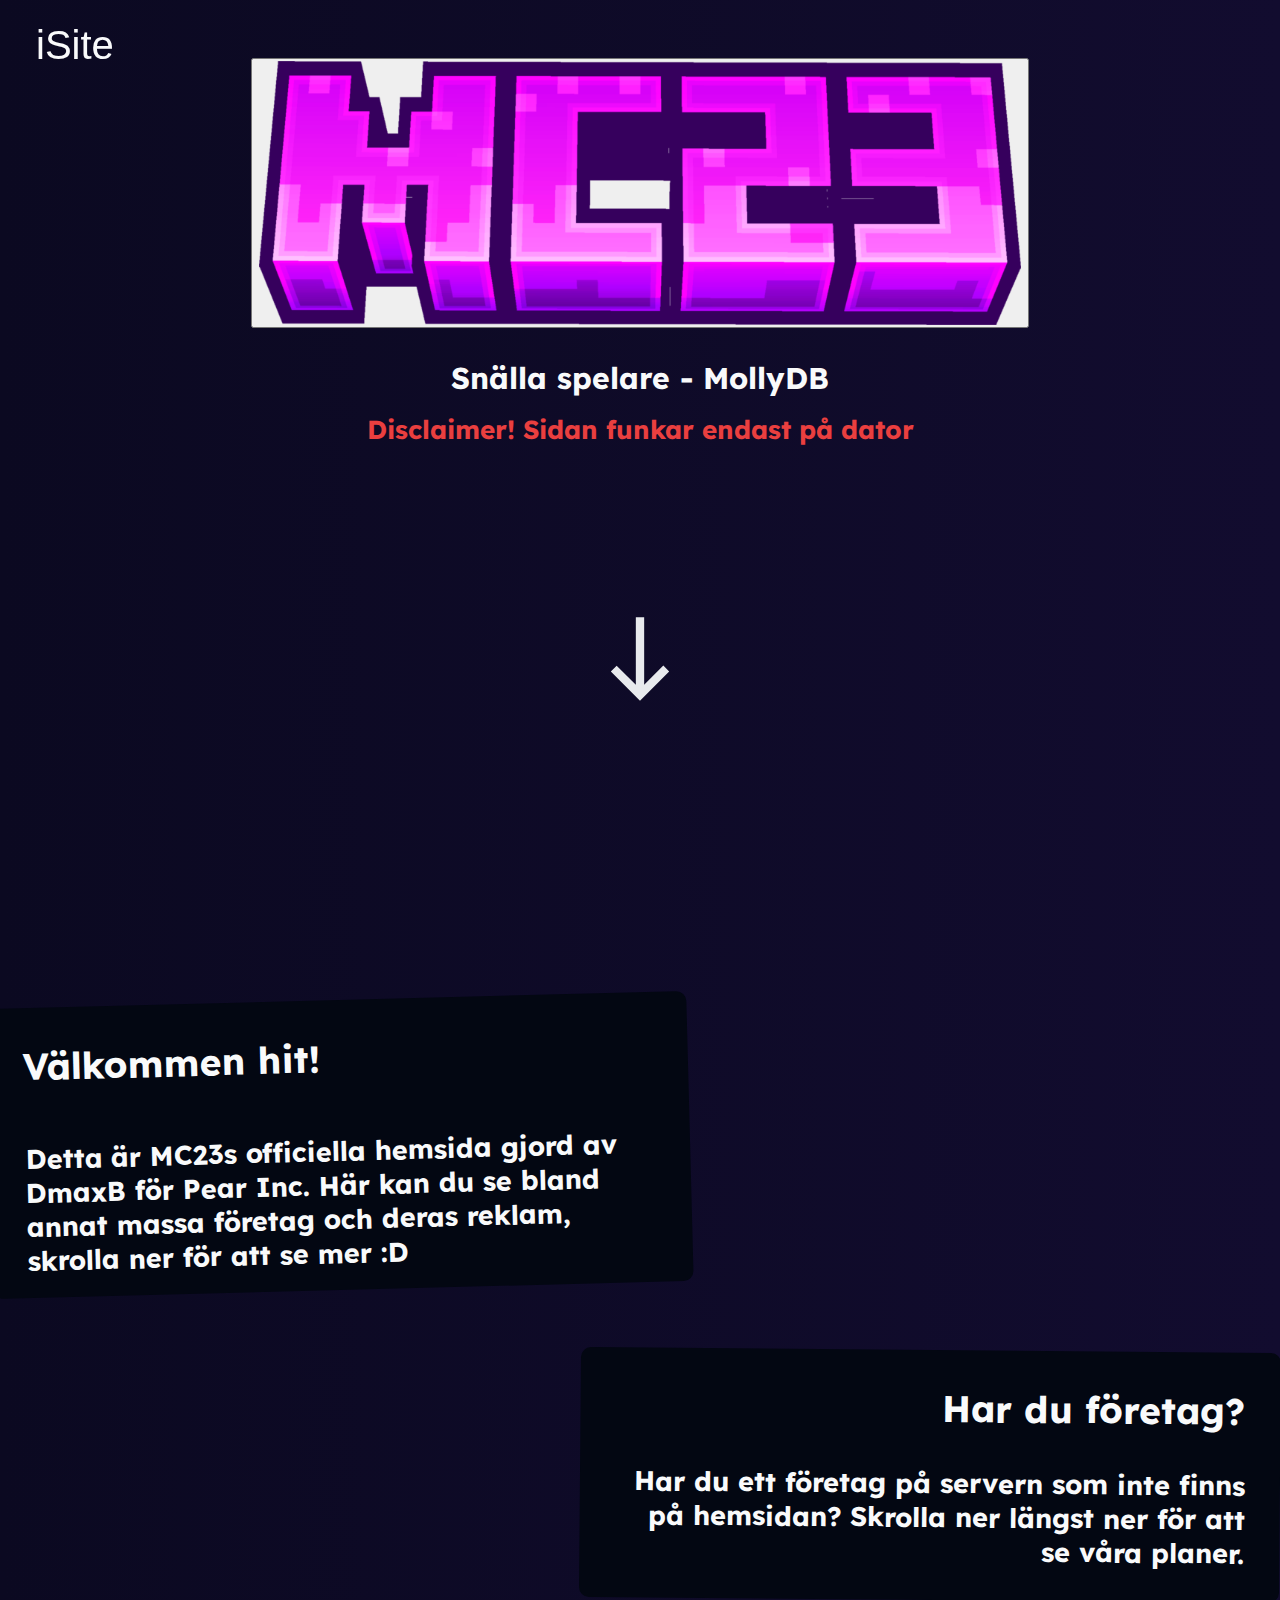
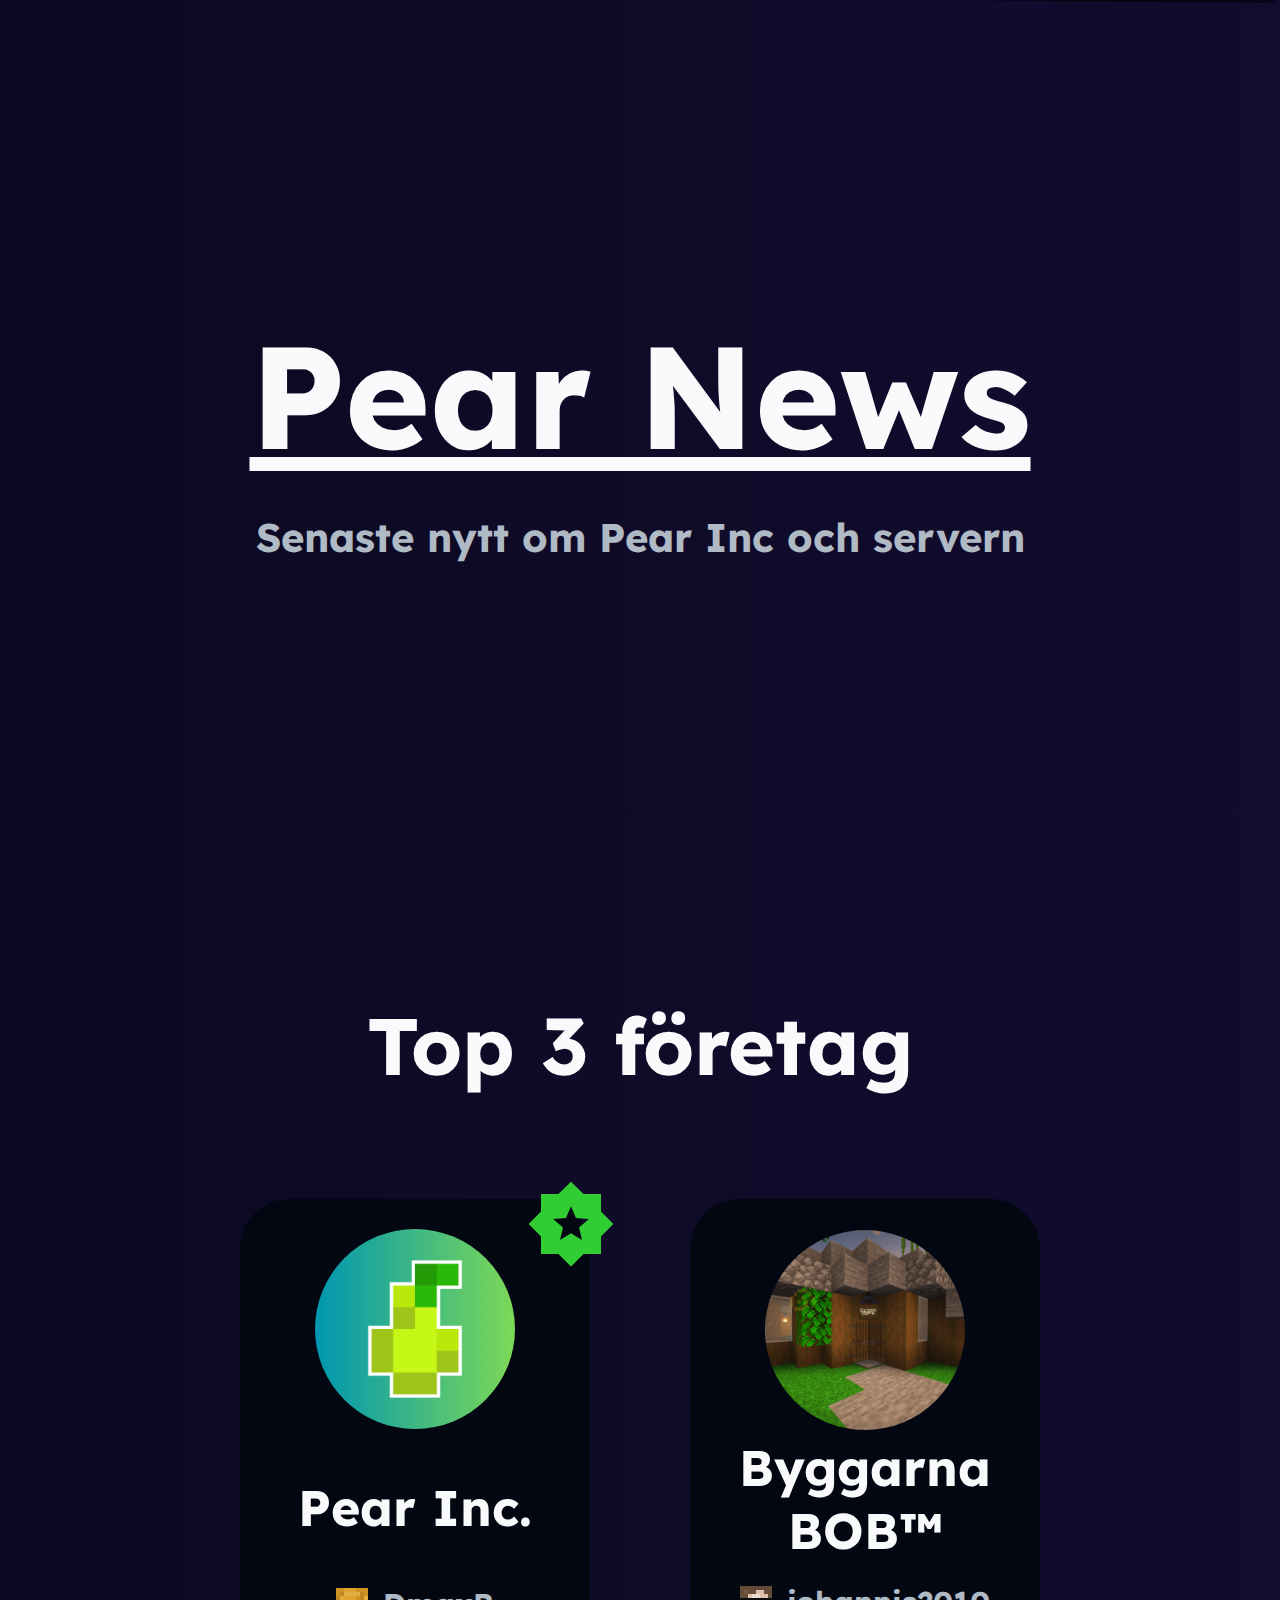
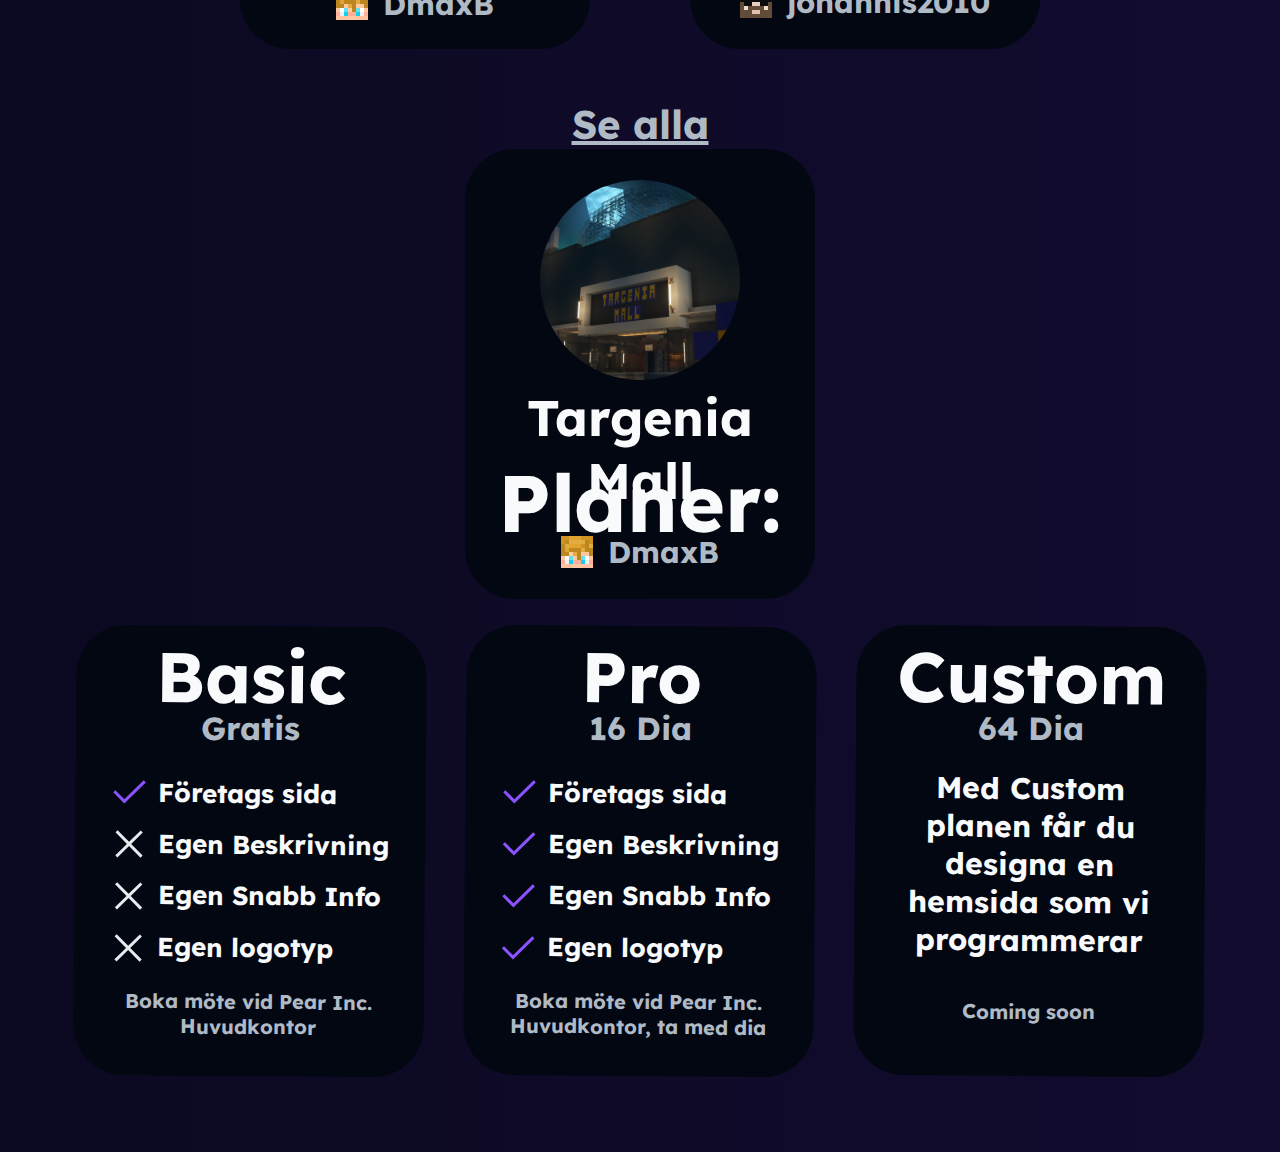
<file: index.html>
<!DOCTYPE html>
<html lang="en">
<head>
    <meta charset="UTF-8">
    <meta name="viewport" content="width=device-width, initial-scale=1.0">
    <link rel="stylesheet" href="style/style.css">
    <link rel="preconnect" href="https://fonts.googleapis.com">
    <link rel="preconnect" href="https://fonts.gstatic.com" crossorigin>
    <link href="https://fonts.googleapis.com/css2?family=Lexend:wght@700&display=swap" rel="stylesheet">
    <link rel="shortcut icon" href="favicon.png" type="image/x-icon">
    <title>MC23</title>
</head>
<body>
    <form action="index.html" method="get">
        <button class="iSite">iSite</button>
    </form>
    <center>
        <form action="players.html">
            <button id="logo">
                <img src="logo.png"> 
            </button>
        </form>
        <div class="text-container" id="shuffled-text"></div>
        <script src="quotes.js"></script>
        <h1 class="disclamer">Disclaimer! Sidan funkar endast på dator</h1>
    </center>
        <svg xmlns="http://www.w3.org/2000/svg" id="arrow" height="24px" viewBox="0 -960 960 960" width="24px" fill="#e8eaed"><path d="M480-80 200-360l56-56 184 183v-647h80v647l184-184 56 57L480-80Z"/></svg>
    <div id="container1">
        <h1 id="Title1" class="Text">Välkommen hit!</h1>
        <h1 id="Text1" class="Text">Detta är MC23s officiella hemsida gjord av DmaxB för Pear Inc.
        Här kan du se bland annat massa företag och deras reklam, skrolla ner för att se mer :D</h1>
    </div>
    <div id="container2">
        <h1 id="Title2" class="Text">Har du företag?</h1>
        <h1 id="Text2" class="Text">Har du ett företag på servern som inte finns på hemsidan? Skrolla ner längst ner för att se våra planer.</h1>
    </div>
    <div class="pear-news">
        <center>
            <a href="news.html" class="news-link">Pear News</a>
            <h1 class="news-bio">Senaste nytt om Pear Inc och servern</h1>
        </center>
    </div>
    <center>
        <h1 class="top3">Top 3 företag</h1>
    </center>
    <div id="co">
        <!-- Code for every co button -->
        <form action="Assets/Sites/pear-inc.html" method="get">
            <button class="co-template" id="co1">
                <div id="star-tag">
                    <svg xmlns="http://www.w3.org/2000/svg" style="fill: #32CD32" viewBox="0 -960 960 960" fill="#e8eaed"><path d="m363-310 117-71 117 71-31-133 104-90-137-11-53-126-53 126-137 11 104 90-31 133ZM480-28 346-160H160v-186L28-480l132-134v-186h186l134-132 134 132h186v186l132 134-132 134v186H614L480-28Z"/></svg>
                </div>
                <center>
                    <img src="Assets/Co Logos/Pear Inc.png" class="co-logo">
                    <h1 class="co-text">Pear Inc.</h1>
                </center>
                <div class="co-creator">
                    <img src="Assets/Creator Heads/DmaxB.png" class="creator-head" class="items">
                    <h1 class="creator-name" class="items">DmaxB</h1>
                </div>
            </button>
        </form>
        <!--  -->
        <form action="Assets/Sites/byggarna-bob.html" method="get">
            <button class="co-template" id="co1">
                <center>
                    <img src="Assets/Co Logos/Byggarna BOB™.png" class="co-logo-2lines">
                    <h1 class="co-text">Byggarna BOB™</h1>
                </center>
                <div class="co-creator-2lines">
                    <img src="Assets/Creator Heads/johannis2010.png" class="creator-head" class="items">
                    <h1 class="creator-name" class="items">johannis2010</h1>
                </div>
            </button>
        </form>
        <!--  -->
        <form action="Assets/Sites/targenia-mall.html" method="get">
            <button class="co-template" id="co1">
                <center>
                    <img src="Assets/Co Logos/Targenia Mall.png" class="co-logo-2lines" width="200px" height="200px">
                    <h1 class="co-text">Targenia Mall</h1>
                </center>
                <div class="co-creator-2lines">
                    <img src="Assets/Creator Heads/DmaxB.png" class="creator-head" class="items">
                    <h1 class="creator-name" class="items">DmaxB</h1>
                </div>
            </button>
        </form>
        <!--  -->
    </div>
    <!-- The "see all" button -->
        <center>
            <a href="sites.html" class="see-all">Se alla</a>
        </center>
    <!--  -->
    <div id="planer">
        <h1 id="planer-sign">Planer:</h1>
        <div id="plans">

            <div class="plan-template">
                <h1 class="plan-name">Basic</h1>
                <h1 class="plan-price">Gratis</h1>
                <div class="plan-feature">
                    <div class="plan-symbol">
                        <svg xmlns="http://www.w3.org/2000/svg" height="48px" viewBox="0 -960 960 960" width="48px" fill="#8c52ff" class="check"><path d="M378-246 154-470l43-43 181 181 384-384 43 43-427 427Z"/></svg>
                        <svg xmlns="http://www.w3.org/2000/svg" height="48px" viewBox="0 -960 960 960" width="48px" fill="#e8eaed" class="close"><path d="m249-207-42-42 231-231-231-231 42-42 231 231 231-231 42 42-231 231 231 231-42 42-231-231-231 231Z"/></svg>
                        <svg xmlns="http://www.w3.org/2000/svg" height="48px" viewBox="0 -960 960 960" width="48px" fill="#e8eaed" class="close"><path d="m249-207-42-42 231-231-231-231 42-42 231 231 231-231 42 42-231 231 231 231-42 42-231-231-231 231Z"/></svg>
                        <svg xmlns="http://www.w3.org/2000/svg" height="48px" viewBox="0 -960 960 960" width="48px" fill="#e8eaed" class="close"><path d="m249-207-42-42 231-231-231-231 42-42 231 231 231-231 42 42-231 231 231 231-42 42-231-231-231 231Z"/></svg>
                    </div>
                    <div class="how-to">Boka möte vid Pear Inc. Huvudkontor</div>
                    <div class="plan-feature-names">
                        <h1 class="feature">Företags sida</h1>
                        <h1 class="feature">Egen Beskrivning</h1>
                        <h1 class="feature">Egen Snabb Info</h1>
                        <h1 class="feature">Egen logotyp</h1>
                    </div>
                </div>
            </div>

            <div class="plan-template">
                <h1 class="plan-name">Pro</h1>
                <h1 class="plan-price">16 Dia</h1>
                <div class="plan-feature">
                    <div class="plan-symbol">
                        <svg xmlns="http://www.w3.org/2000/svg" height="48px" viewBox="0 -960 960 960" width="48px" fill="#8c52ff" class="check"><path d="M378-246 154-470l43-43 181 181 384-384 43 43-427 427Z"/></svg>
                        <svg xmlns="http://www.w3.org/2000/svg" height="48px" viewBox="0 -960 960 960" width="48px" fill="#8c52ff" class="check"><path d="M378-246 154-470l43-43 181 181 384-384 43 43-427 427Z"/></svg>
                        <svg xmlns="http://www.w3.org/2000/svg" height="48px" viewBox="0 -960 960 960" width="48px" fill="#8c52ff" class="check"><path d="M378-246 154-470l43-43 181 181 384-384 43 43-427 427Z"/></svg>
                        <svg xmlns="http://www.w3.org/2000/svg" height="48px" viewBox="0 -960 960 960" width="48px" fill="#8c52ff" class="check"><path d="M378-246 154-470l43-43 181 181 384-384 43 43-427 427Z"/></svg>
                    </div>
                    <div class="how-to">Boka möte vid Pear Inc. Huvudkontor, ta med dia</div>
                    <div class="plan-feature-names">
                        <h1 class="feature">Företags sida</h1>
                        <h1 class="feature">Egen Beskrivning</h1>
                        <h1 class="feature">Egen Snabb Info</h1>
                        <h1 class="feature">Egen logotyp</h1>
                    </div>
                </div>
            </div>

            <div class="plan-template">
                <h1 class="plan-name">Custom</h1>
                <h1 class="plan-price">64 Dia</h1>
                <div class="plan-feature">
                    <h1 class="custom-feature">Med Custom planen får du designa en hemsida som vi programmerar</h1>
                </div>
                <div id="how-to">Coming soon</div>
            </div>
            <div id="leaderboard-div">
                
            </div>
        </div>
    </div>
</body>
</html>
</file>
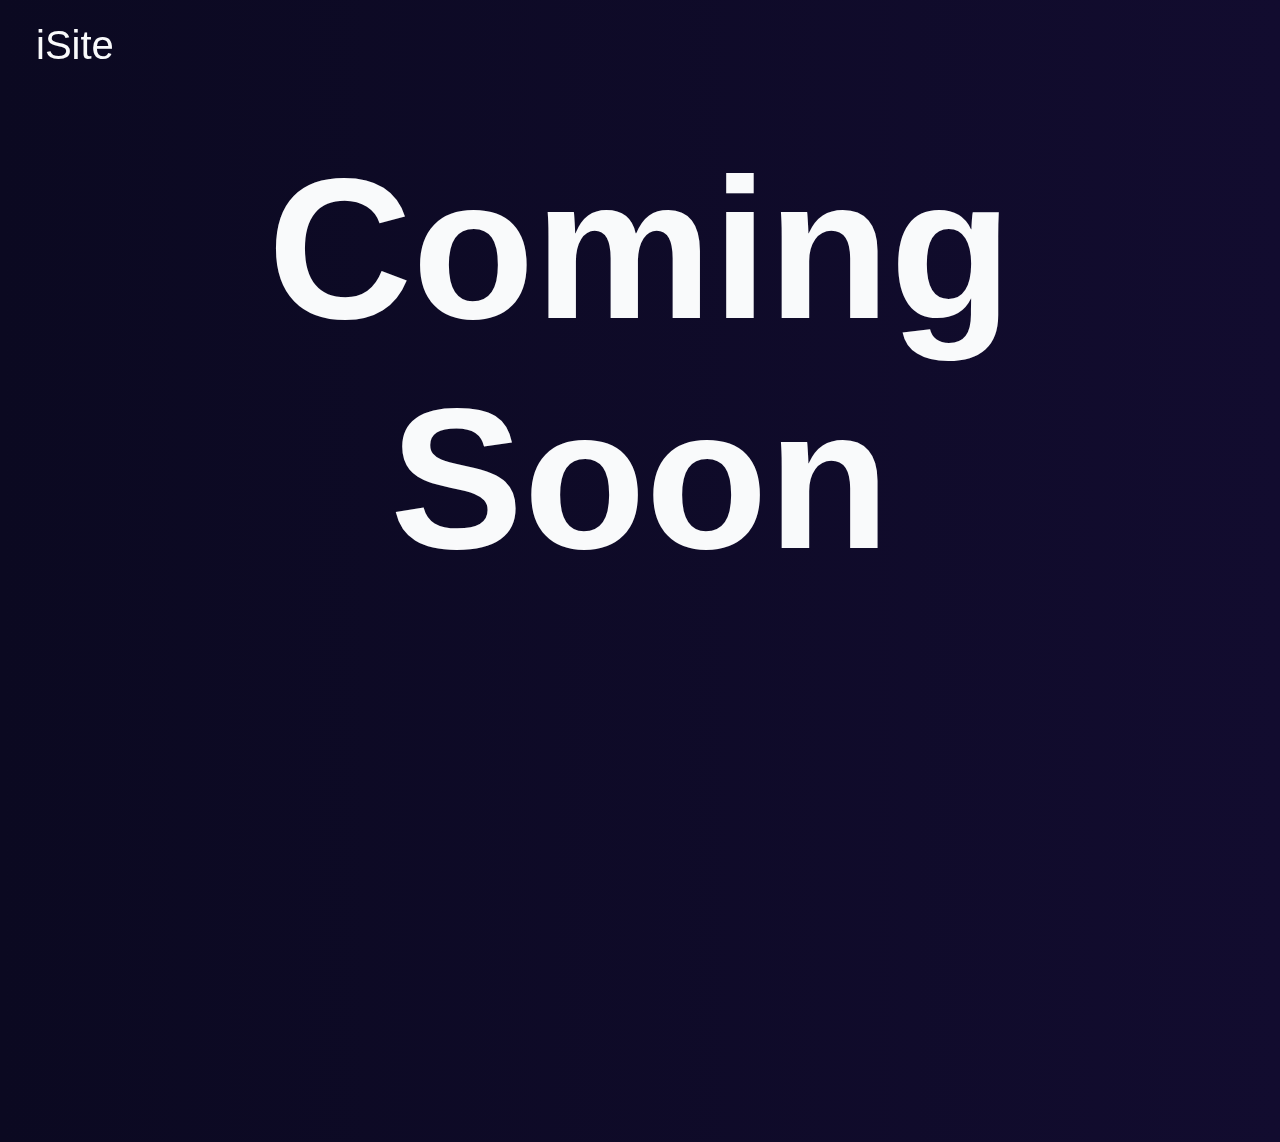
<file: news.html>
<!DOCTYPE html>
<html lang="en">
<head>
    <meta charset="UTF-8">
    <meta name="viewport" content="width=device-width, initial-scale=1.0">
    <title>MC23 - News</title>
    <link rel="stylesheet" href="style/news.css">
    <link rel="shortcut icon" href="favicon.png" type="image/x-icon">
</head>
<body>
    <form action="index.html" method="get">
        <button class="iSite">iSite</button>
    </form>

        <center>
            <h1 class="coming-soon">Coming Soon</h1>
        </center>

        <!-- <div class="flex-div">
            iSite lanserar!
            <div class="container">
                <h1>iSite Lanseras!</h1>
            </div>
        </div> -->

</body>
</html>
</file>
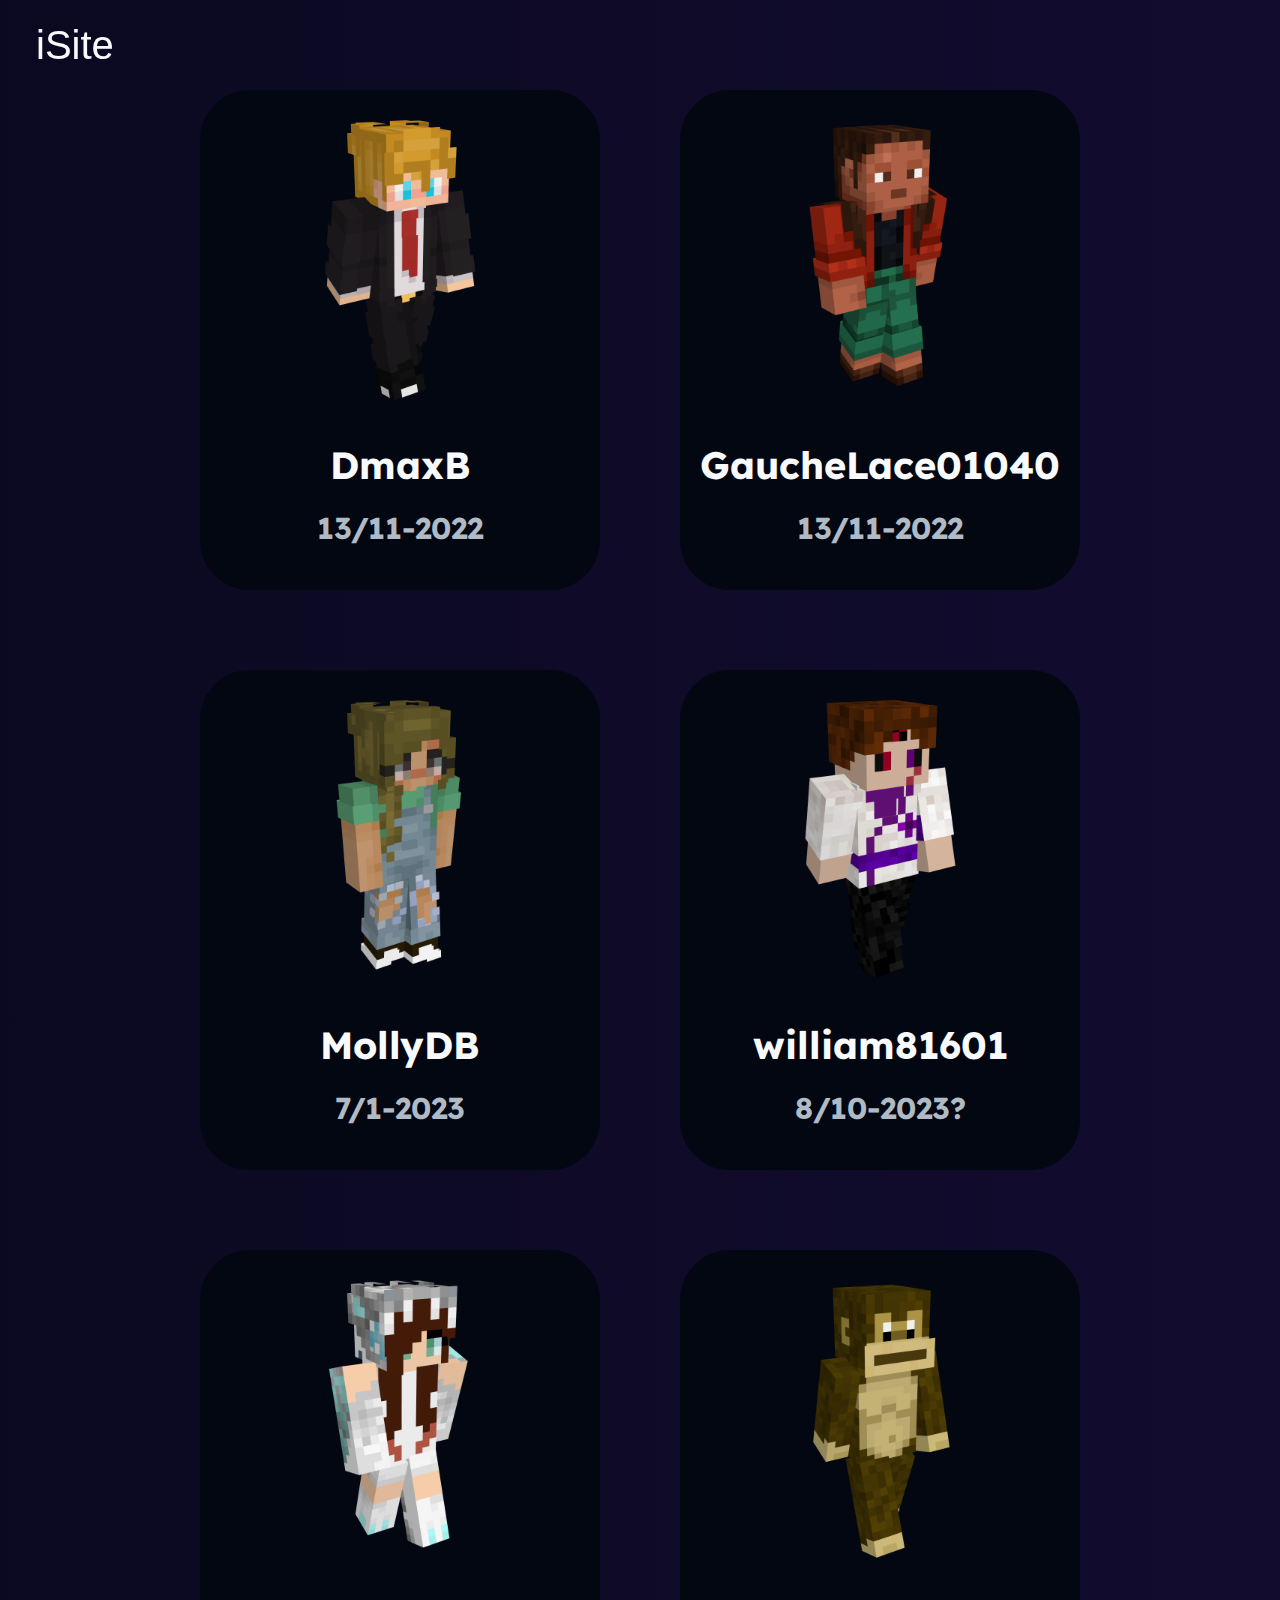
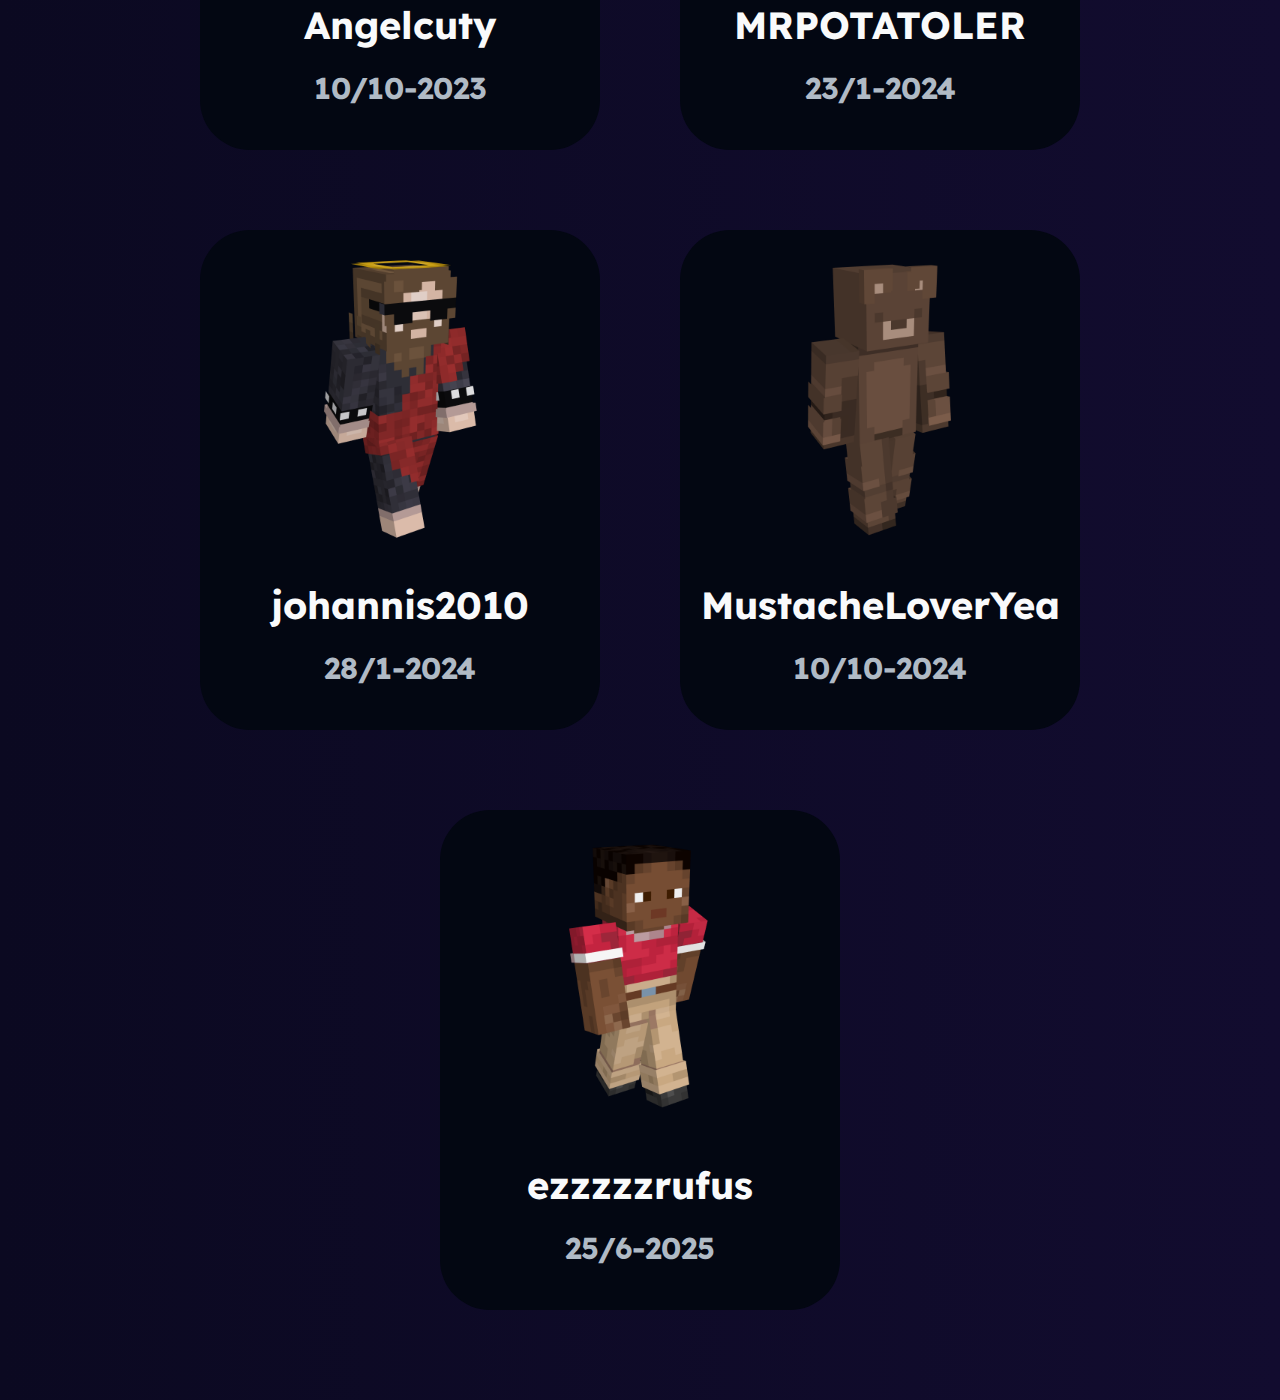
<file: players.html>
<!DOCTYPE html>
<html lang="en">
<head>
    <meta charset="UTF-8">
    <meta name="viewport" content="width=device-width, initial-scale=1.0">
    <link rel="preconnect" href="https://fonts.googleapis.com">
    <link rel="preconnect" href="https://fonts.gstatic.com" crossorigin>
    <link href="https://fonts.googleapis.com/css2?family=Lexend:wght@700&display=swap" rel="stylesheet">
    <link rel="stylesheet" href="style/players.css">
    <link rel="shortcut icon" href="favicon.png" type="image/x-icon">
    <title>MC23 - Players</title>
</head>
<body>
    <form action="index.html" method="get">
        <button class="iSite">iSite</button>
    </form>

    <div id="players">
        <!-- DmaxB -->
            <button class="player">
                <center>
                    <img src="Assets/Player skins/DmaxB.png" class="skin">
                    <h1 class="name">DmaxB</h1>
                </center>
                <h1 class="join-date">13/11-2022</h1>
            </button>
        <!-- GaucheLace01040 -->
            <button class="player">
                <center>
                    <img src="Assets/Player skins/GaucheLace01040.png" class="skin">
                    <h1 class="name">GaucheLace01040</h1>
                </center>
                <h1 class="join-date">13/11-2022</h1>
            </button>
        <!-- MollyDB -->
            <button class="player">
                <center>
                    <img src="Assets/Player skins/MollyDB.png" class="skin">
                    <h1 class="name">MollyDB</h1>
                </center>
                <h1 class="join-date">7/1-2023</h1>
            </button>
         <!-- william81601 -->
            <button class="player">
                <center>
                    <img src="Assets/Player skins/william81601.png" class="skin">
                    <h1 class="name">william81601</h1>
                </center>
                <h1 class="join-date">8/10-2023?</h1>
            </button>
         <!-- Angelcuty -->
            <button class="player">
                <center>
                    <img src="Assets/Player skins/Angelcuty.png" class="skin">
                    <h1 class="name">Angelcuty</h1>
                </center>
                <h1 class="join-date">10/10-2023</h1>
            </button>
         <!-- MRPOTATOLER -->
            <button class="player">
                <center>
                    <img src="Assets/Player skins/MRPOTATOLER.png" class="skin">
                    <h1 class="name">MRPOTATOLER</h1>
                </center>
                <h1 class="join-date">23/1-2024</h1>
            </button>
         <!-- johannis2010 -->
            <button class="player">
                <center>
                    <img src="Assets/Player skins/johannis2010.png" class="skin">
                    <h1 class="name">johannis2010</h1>
                </center>
                <h1 class="join-date">28/1-2024</h1>
            </button>
        <!-- MustacheLoverYea -->
            <button class="player">
                <center>
                    <img src="Assets/Player skins/MustacheLoverYea.png" class="skin">
                    <h1 class="name">MustacheLoverYea</h1>
                </center>
                <h1 class="join-date">10/10-2024</h1>
            </button>
         <!-- ezzzzzrufus -->
            <button class="player">
                <center>
                    <img src="Assets/Player skins/ezzzzzrufus.png" class="skin">
                    <h1 class="name">ezzzzzrufus</h1>
                </center>
                <h1 class="join-date">25/6-2025</h1>
            </button>
        <!-- END -->
    </div>
</body>
</html>
</file>
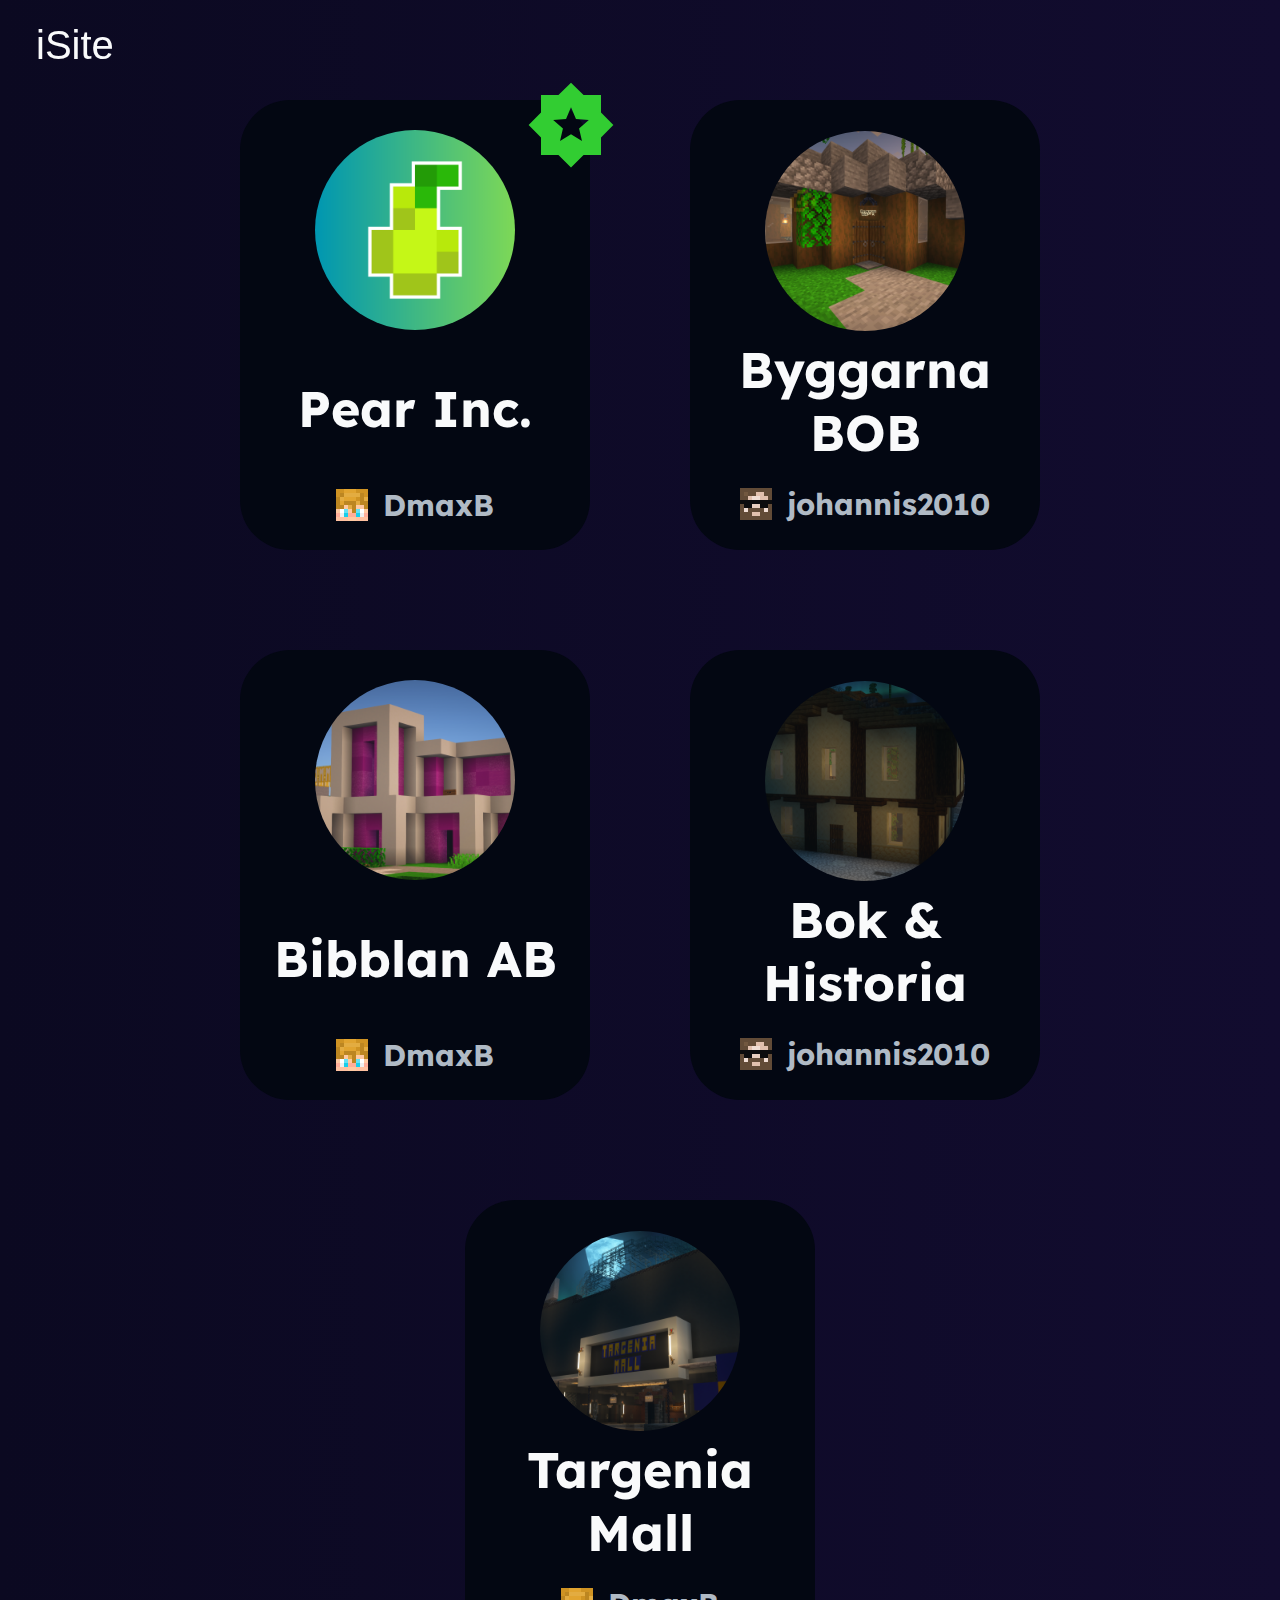
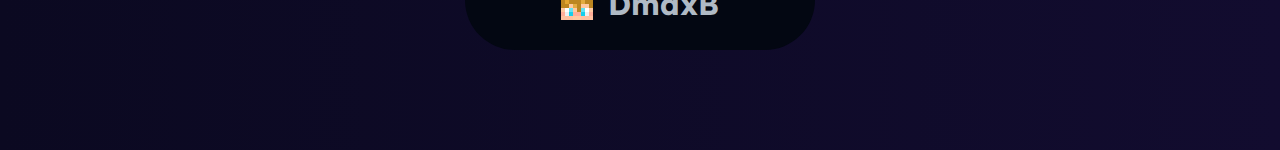
<file: sites.html>
<!DOCTYPE html>
<html lang="en">
<head>
    <meta charset="UTF-8">
    <meta name="viewport" content="width=device-width, initial-scale=1.0">
        <link rel="preconnect" href="https://fonts.googleapis.com">
    <link rel="preconnect" href="https://fonts.gstatic.com" crossorigin>
    <link href="https://fonts.googleapis.com/css2?family=Lexend:wght@700&display=swap" rel="stylesheet">
    <title>MC23 - Sites</title>
    <link rel="stylesheet" href="style/style.css">
    <link rel="shortcut icon" href="favicon.png" type="image/x-icon">
</head>
<body>
    <form action="index.html" method="get">
        <button class="iSite">iSite</button>
    </form>
    <div id="co-sites">
        <!-- Pear Inc -->
        <form action="Assets/Sites/pear-inc.html" method="get">
            <button class="co-template" id="co1">
                <div id="star-tag">
                    <svg xmlns="http://www.w3.org/2000/svg" style="fill: #32CD32" viewBox="0 -960 960 960" fill="#e8eaed"><path d="m363-310 117-71 117 71-31-133 104-90-137-11-53-126-53 126-137 11 104 90-31 133ZM480-28 346-160H160v-186L28-480l132-134v-186h186l134-132 134 132h186v186l132 134-132 134v186H614L480-28Z"/></svg>
                </div>
                <center>
                    <img src="Assets/Co Logos/Pear Inc.png" class="co-logo">
                    <h1 class="co-text">Pear Inc.</h1>
                </center>
                <div class="co-creator">
                    <img src="Assets/Creator Heads/DmaxB.png" class="creator-head" class="items">
                    <h1 class="creator-name" class="items">DmaxB</h1>
                </div>
            </button>
        </form>
        <!-- BOB -->
        <form action="Assets/Sites/byggarna-bob.html" method="get">
            <button class="co-template" id="co1">
                <center>
                    <img src="Assets/Co Logos/Byggarna BOB™.png" class="co-logo-2lines">
                    <h1 class="co-text">Byggarna BOB</h1>
                </center>
                <div class="co-creator-2lines">
                    <img src="Assets/Creator Heads/johannis2010.png" class="creator-head" class="items">
                    <h1 class="creator-name" class="items">johannis2010</h1>
                </div>
            </button>
        </form>
        <!-- Bibblan -->
        <form action="Assets/Sites/bibblan.html" method="get">
            <button class="co-template" id="co1">
                <center>
                    <img src="Assets/Co Logos/Bibblan AB.png" class="co-logo" width="200px" height="200px">
                    <h1 class="co-text">Bibblan AB</h1>
                </center>
                <div class="co-creator">
                    <img src="Assets/Creator Heads/DmaxB.png" class="creator-head" class="items">
                    <h1 class="creator-name" class="items">DmaxB</h1>
                </div>
            </button>
        </form>
        <!-- Bok & Historia -->
        <form action="Assets/Sites/bok-historia.html" method="get">
            <button class="co-template" id="co1">
                <center>
                    <img src="Assets/Co Logos/Bok & Historia.png" class="co-logo-2lines">
                    <h1 class="co-text">Bok & Historia</h1>
                </center>
                <div class="co-creator-2lines">
                    <img src="Assets/Creator Heads/johannis2010.png" class="creator-head" class="items">
                    <h1 class="creator-name" class="items">johannis2010</h1>
                </div>
            </button>
        </form>
        <!-- Targenia Mall -->
        <form action="Assets/Sites/targenia-mall.html" method="get">
            <button class="co-template" id="co1">
                <center>
                    <img src="Assets/Co Logos/Targenia Mall.png" class="co-logo-2lines" width="200px" height="200px">
                    <h1 class="co-text">Targenia Mall</h1>
                </center>
                <div class="co-creator-2lines">
                    <img src="Assets/Creator Heads/DmaxB.png" class="creator-head" class="items">
                    <h1 class="creator-name" class="items">DmaxB</h1>
                </div>
            </button>
        </form>
        <!--  -->
    </div>
</body>
</file>
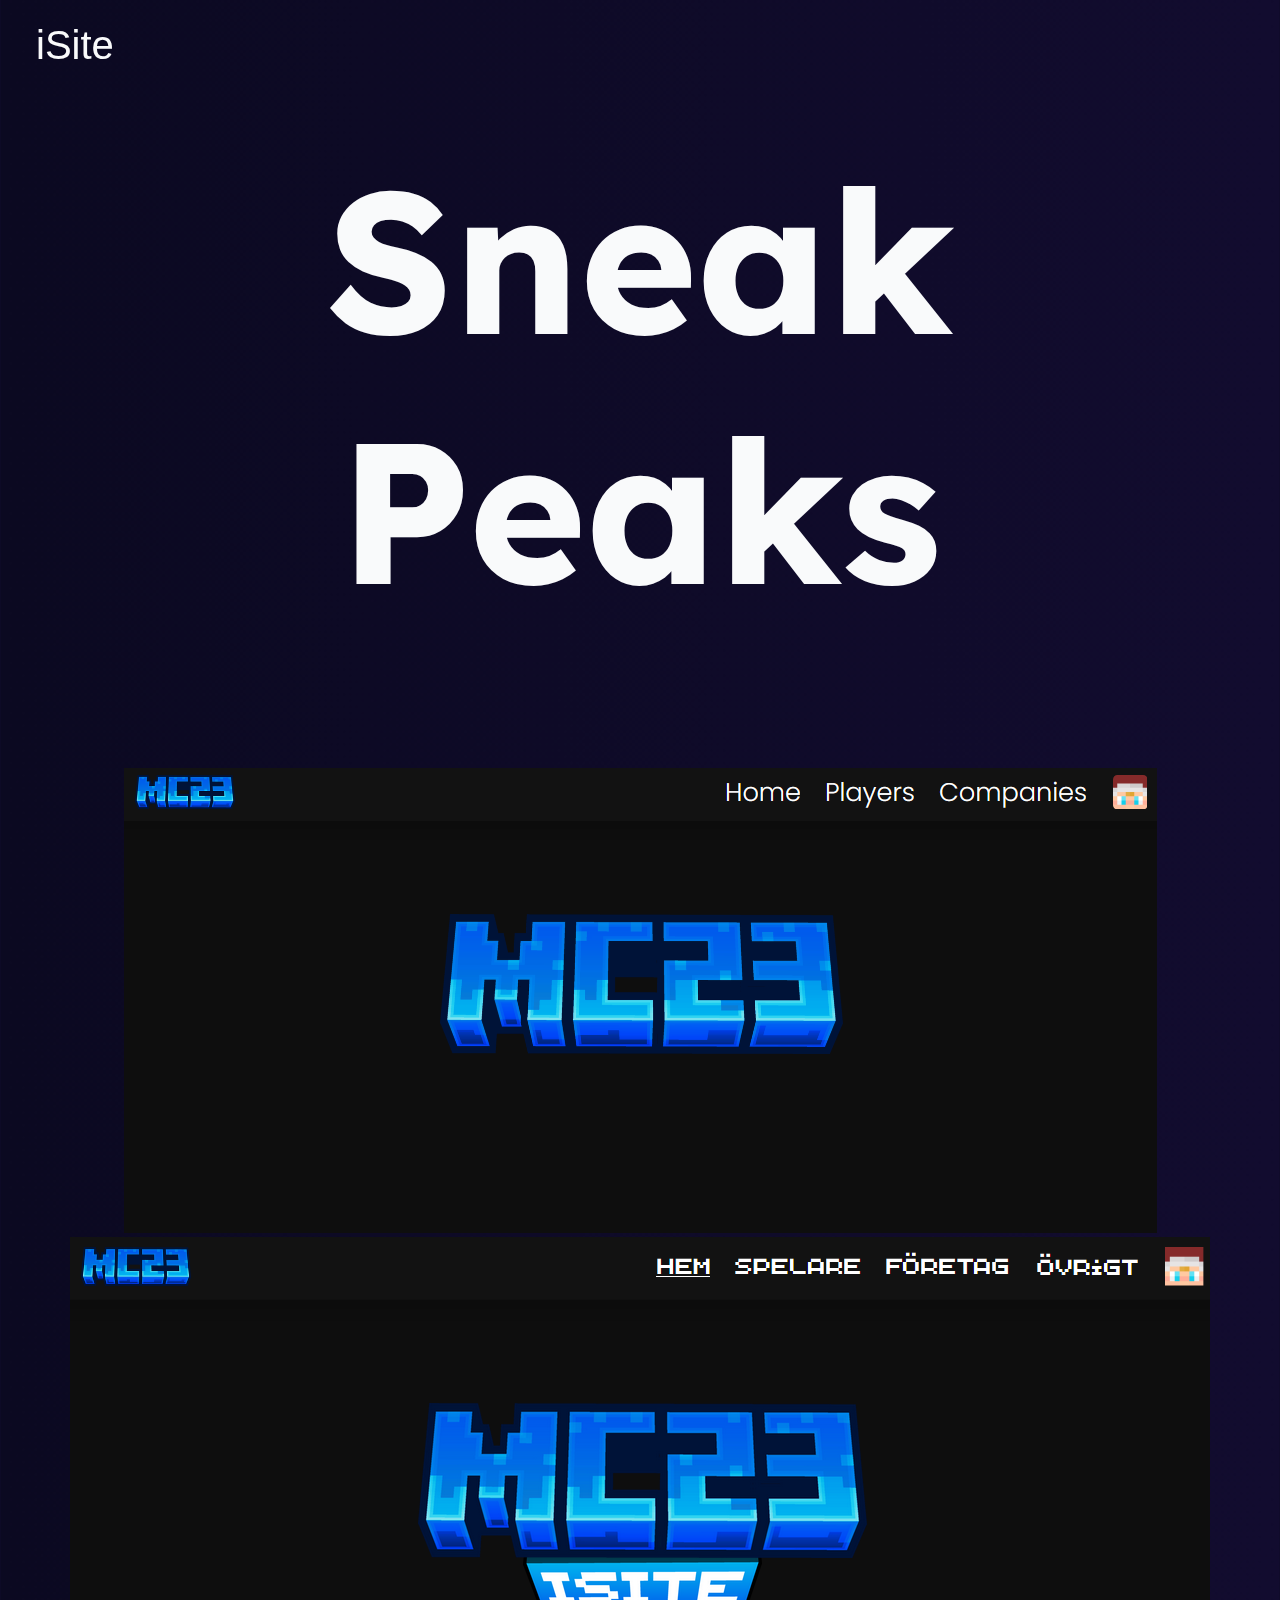
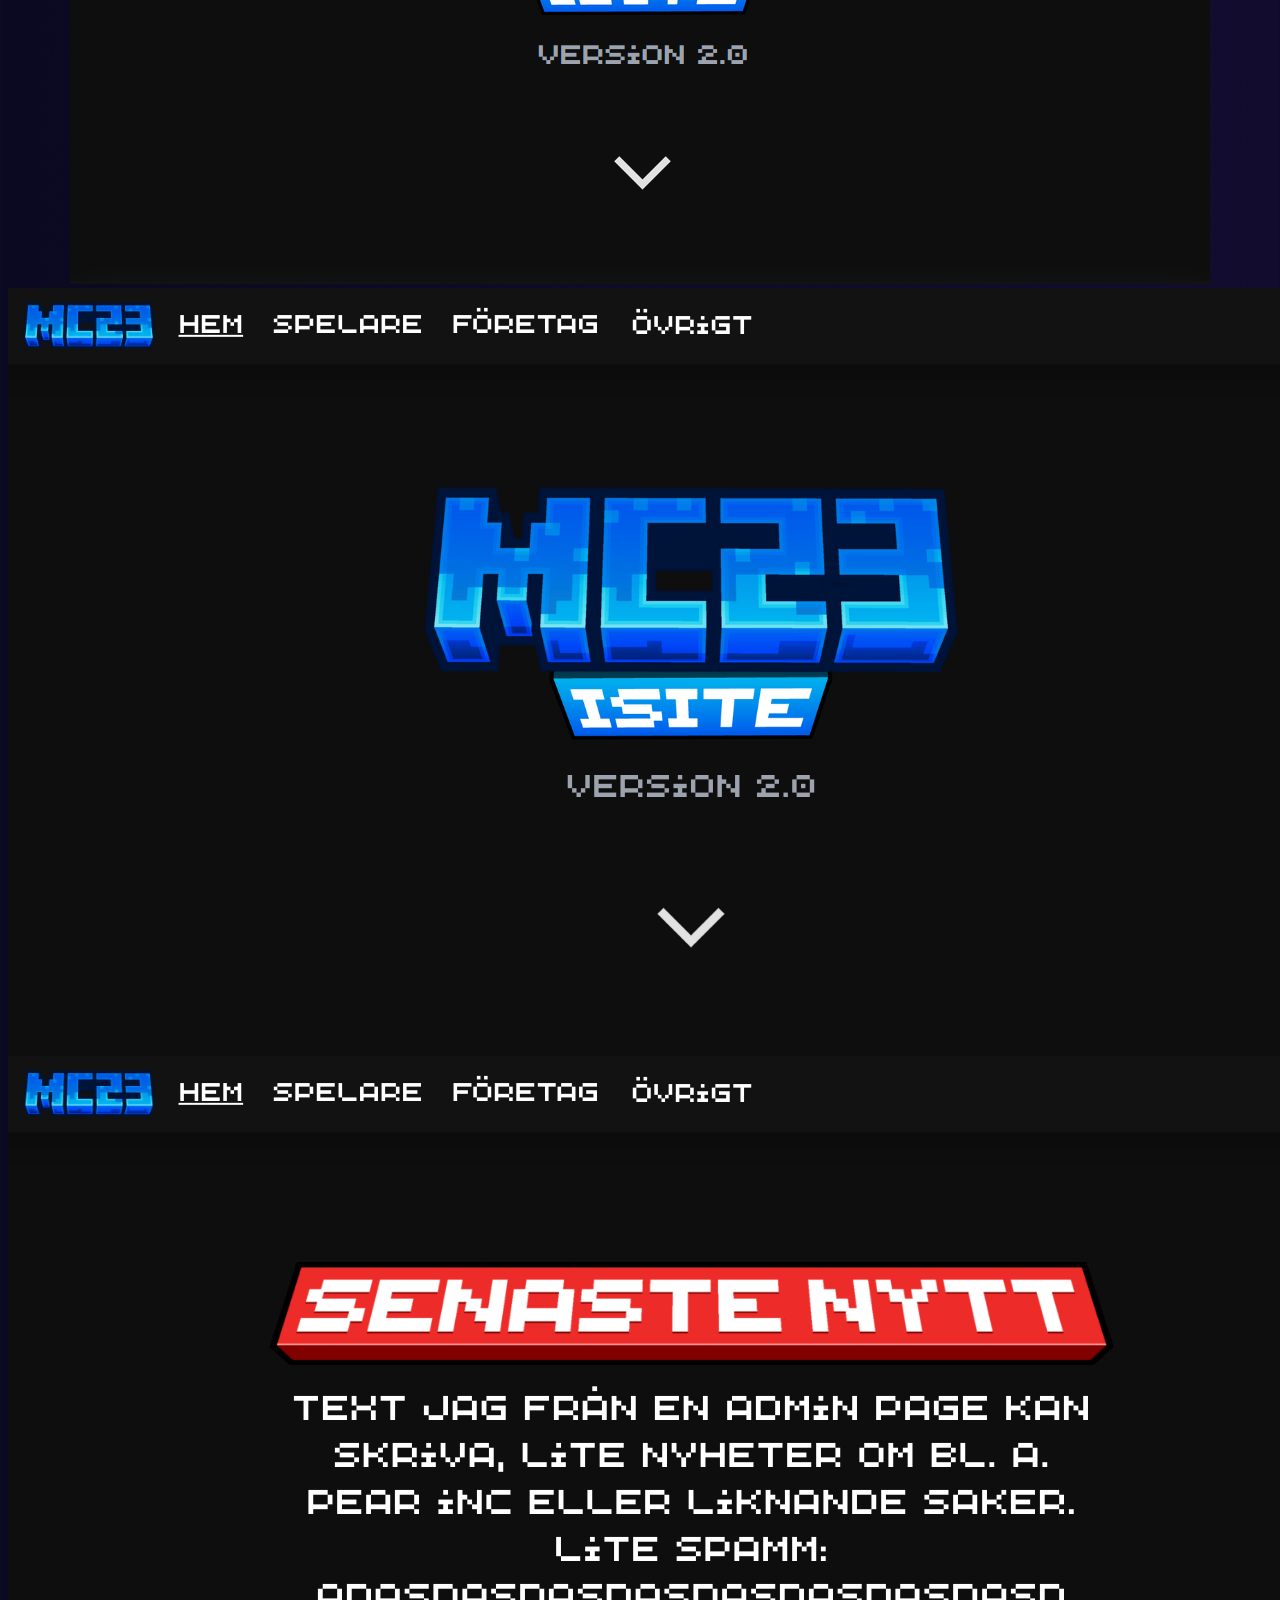
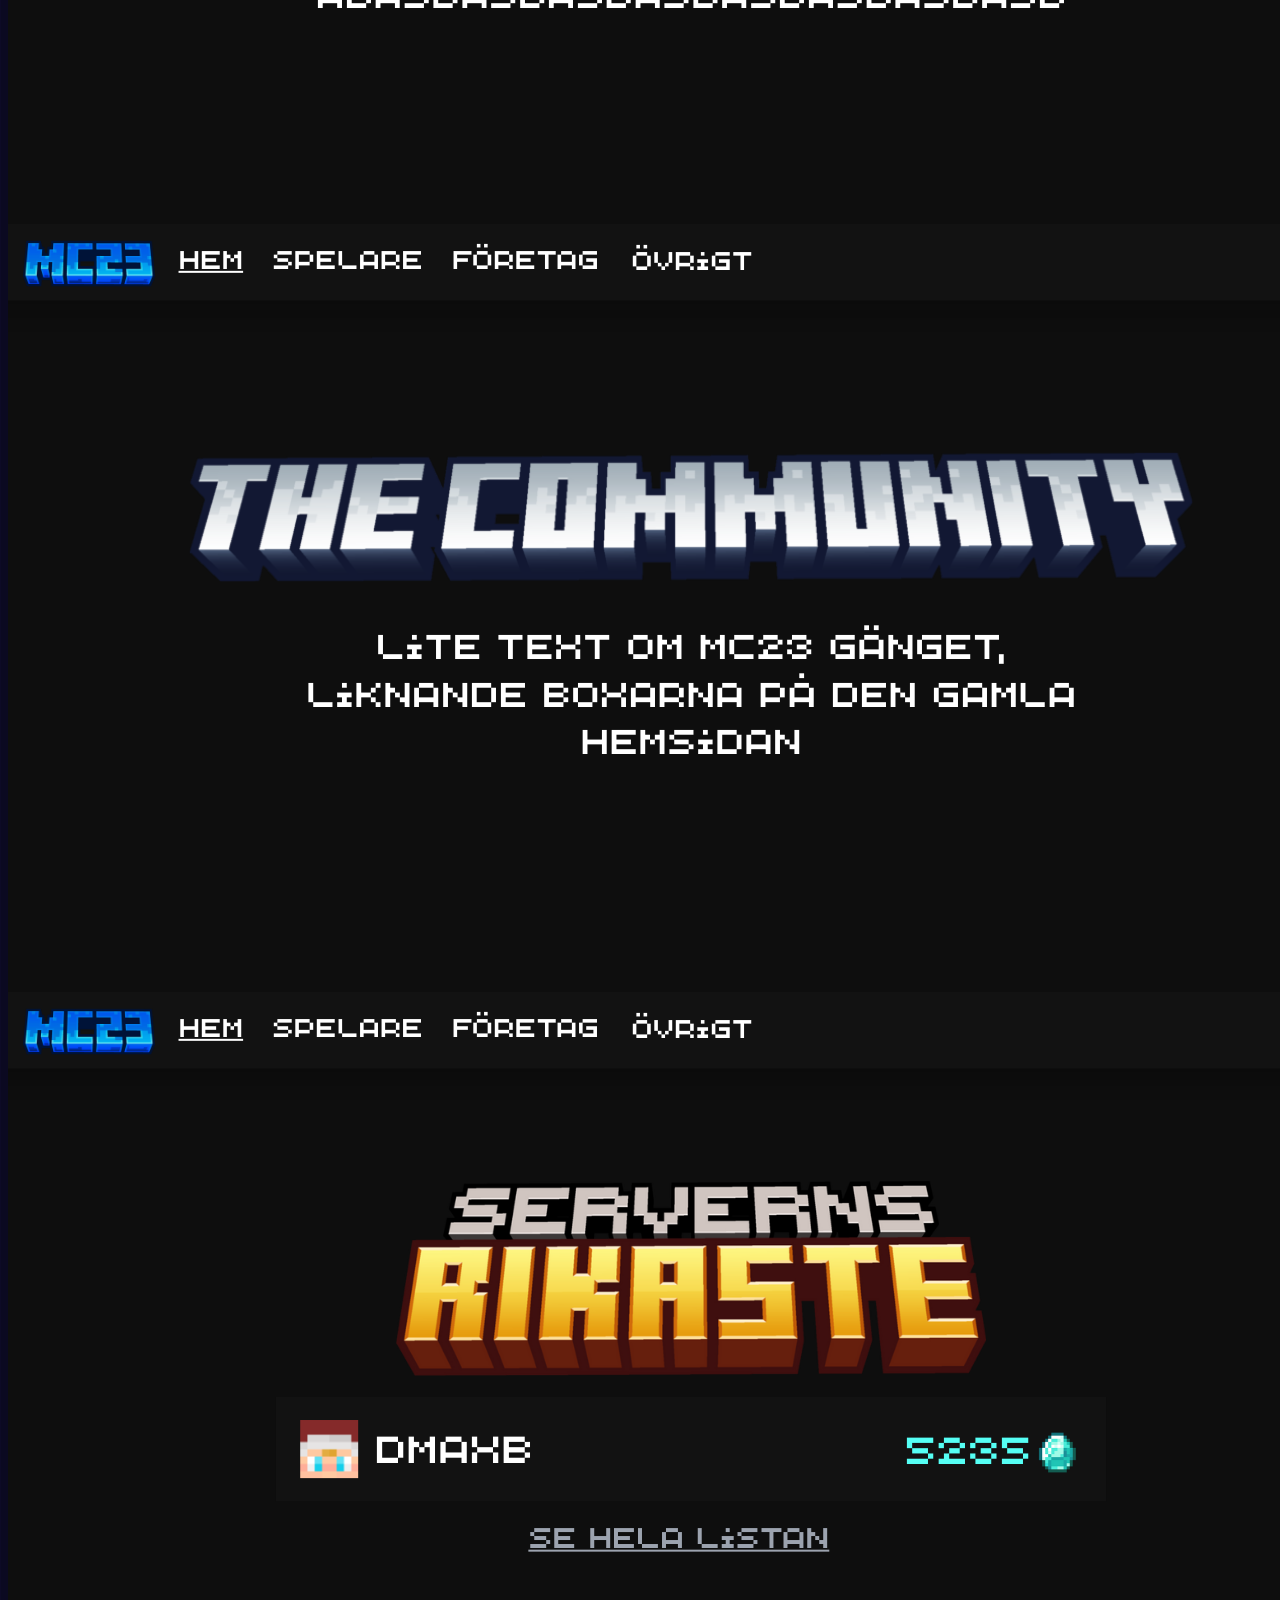
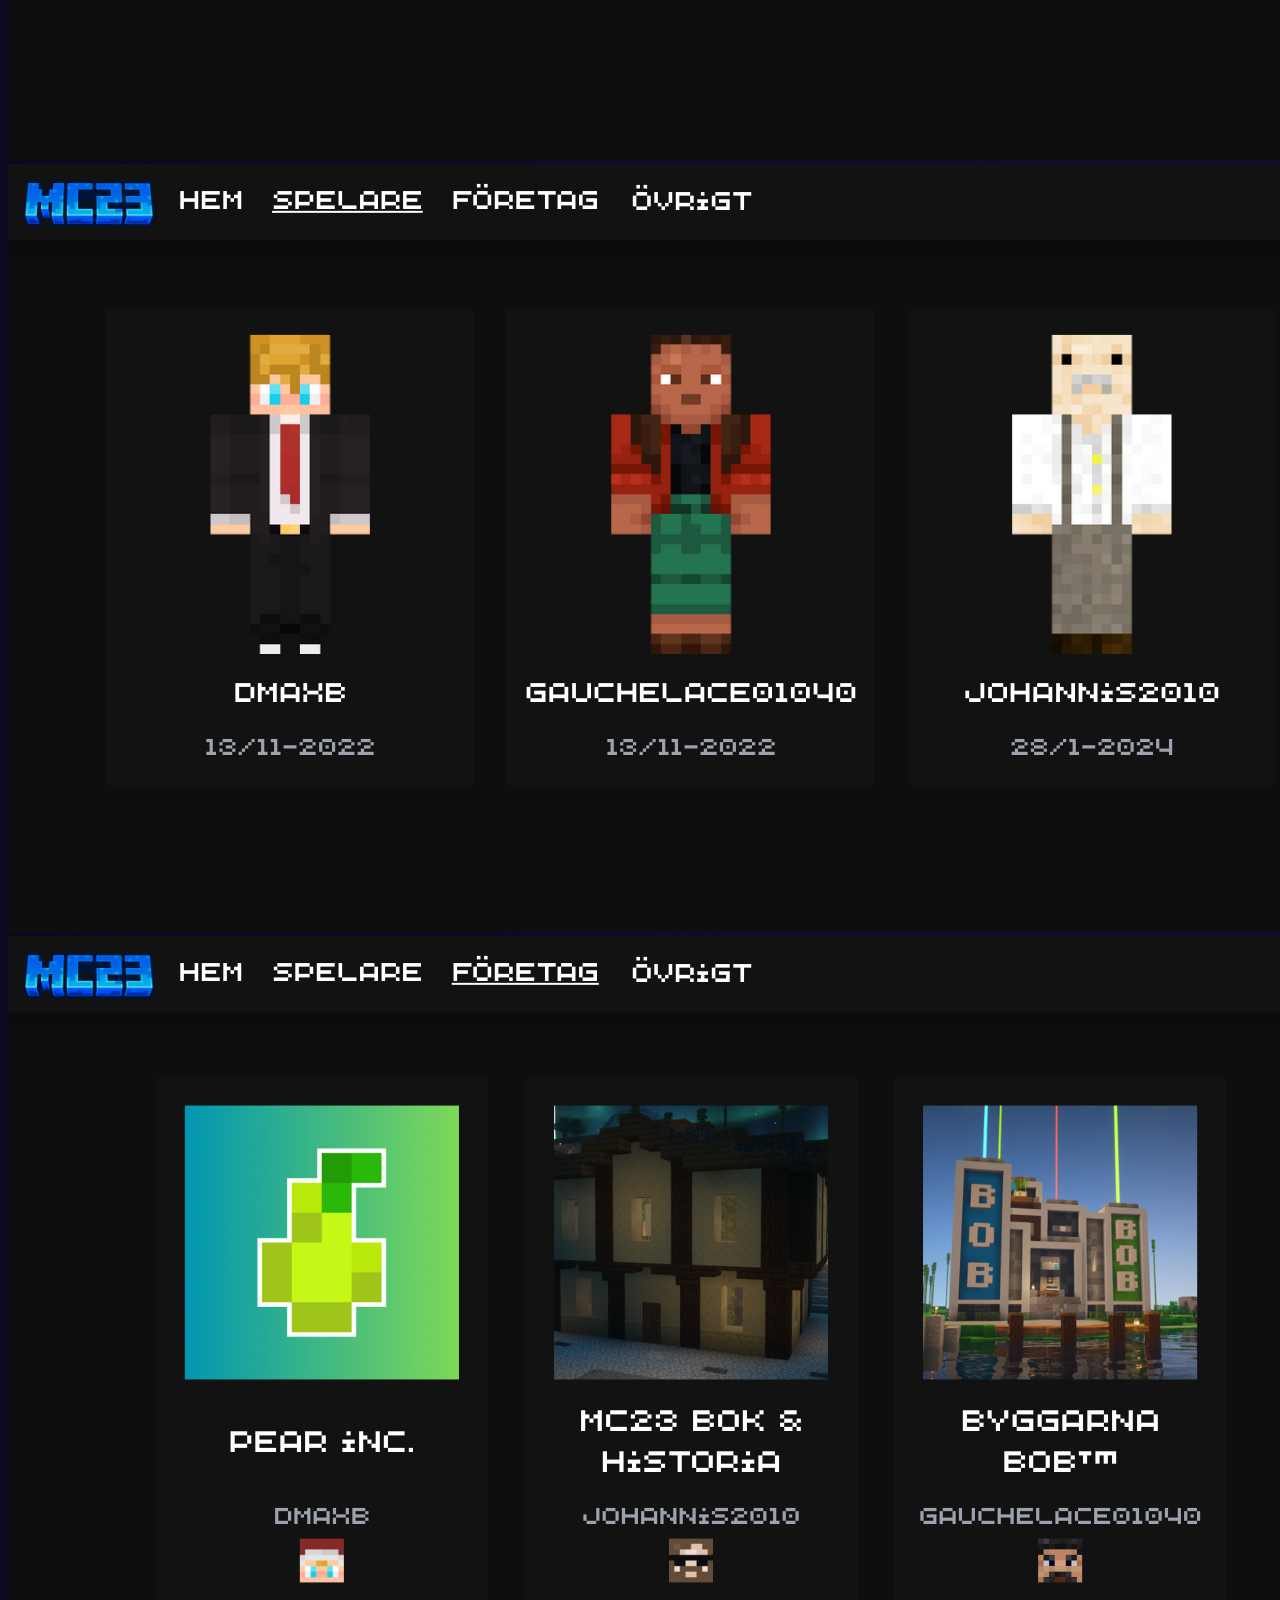
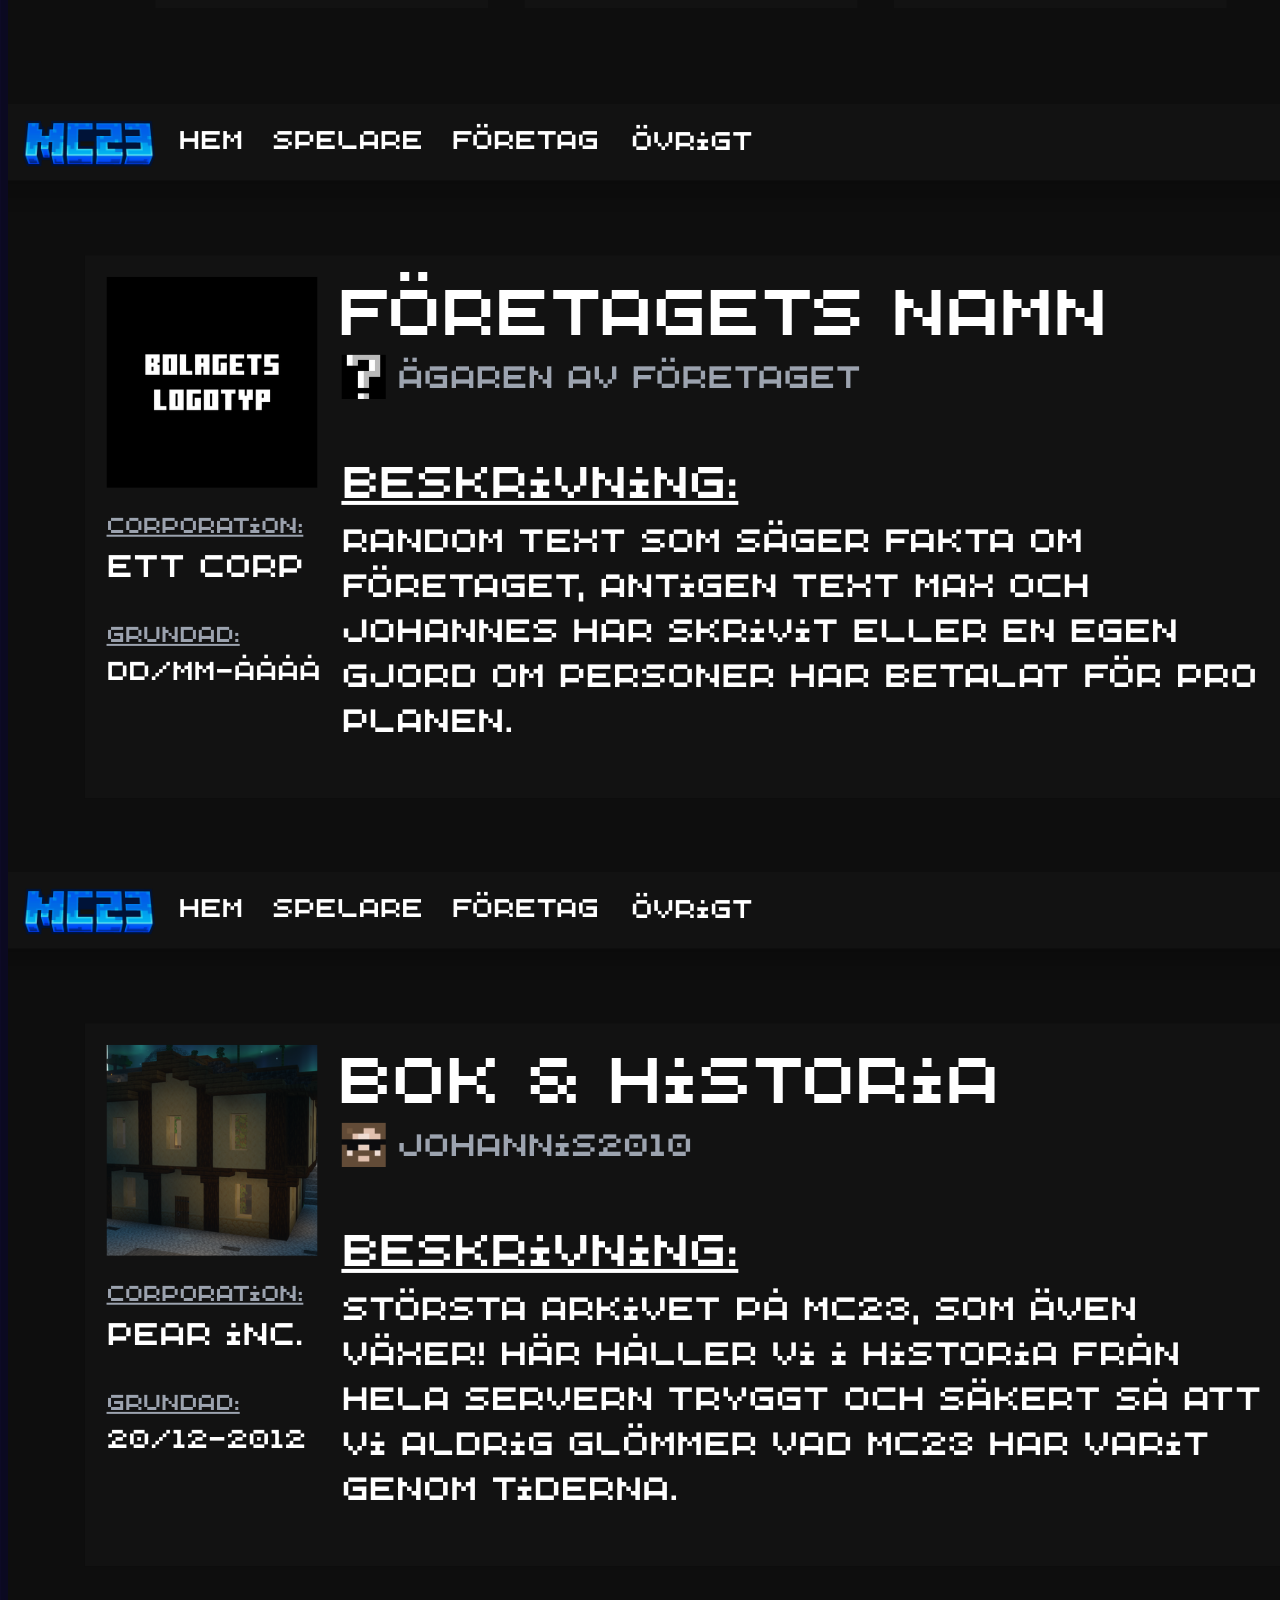
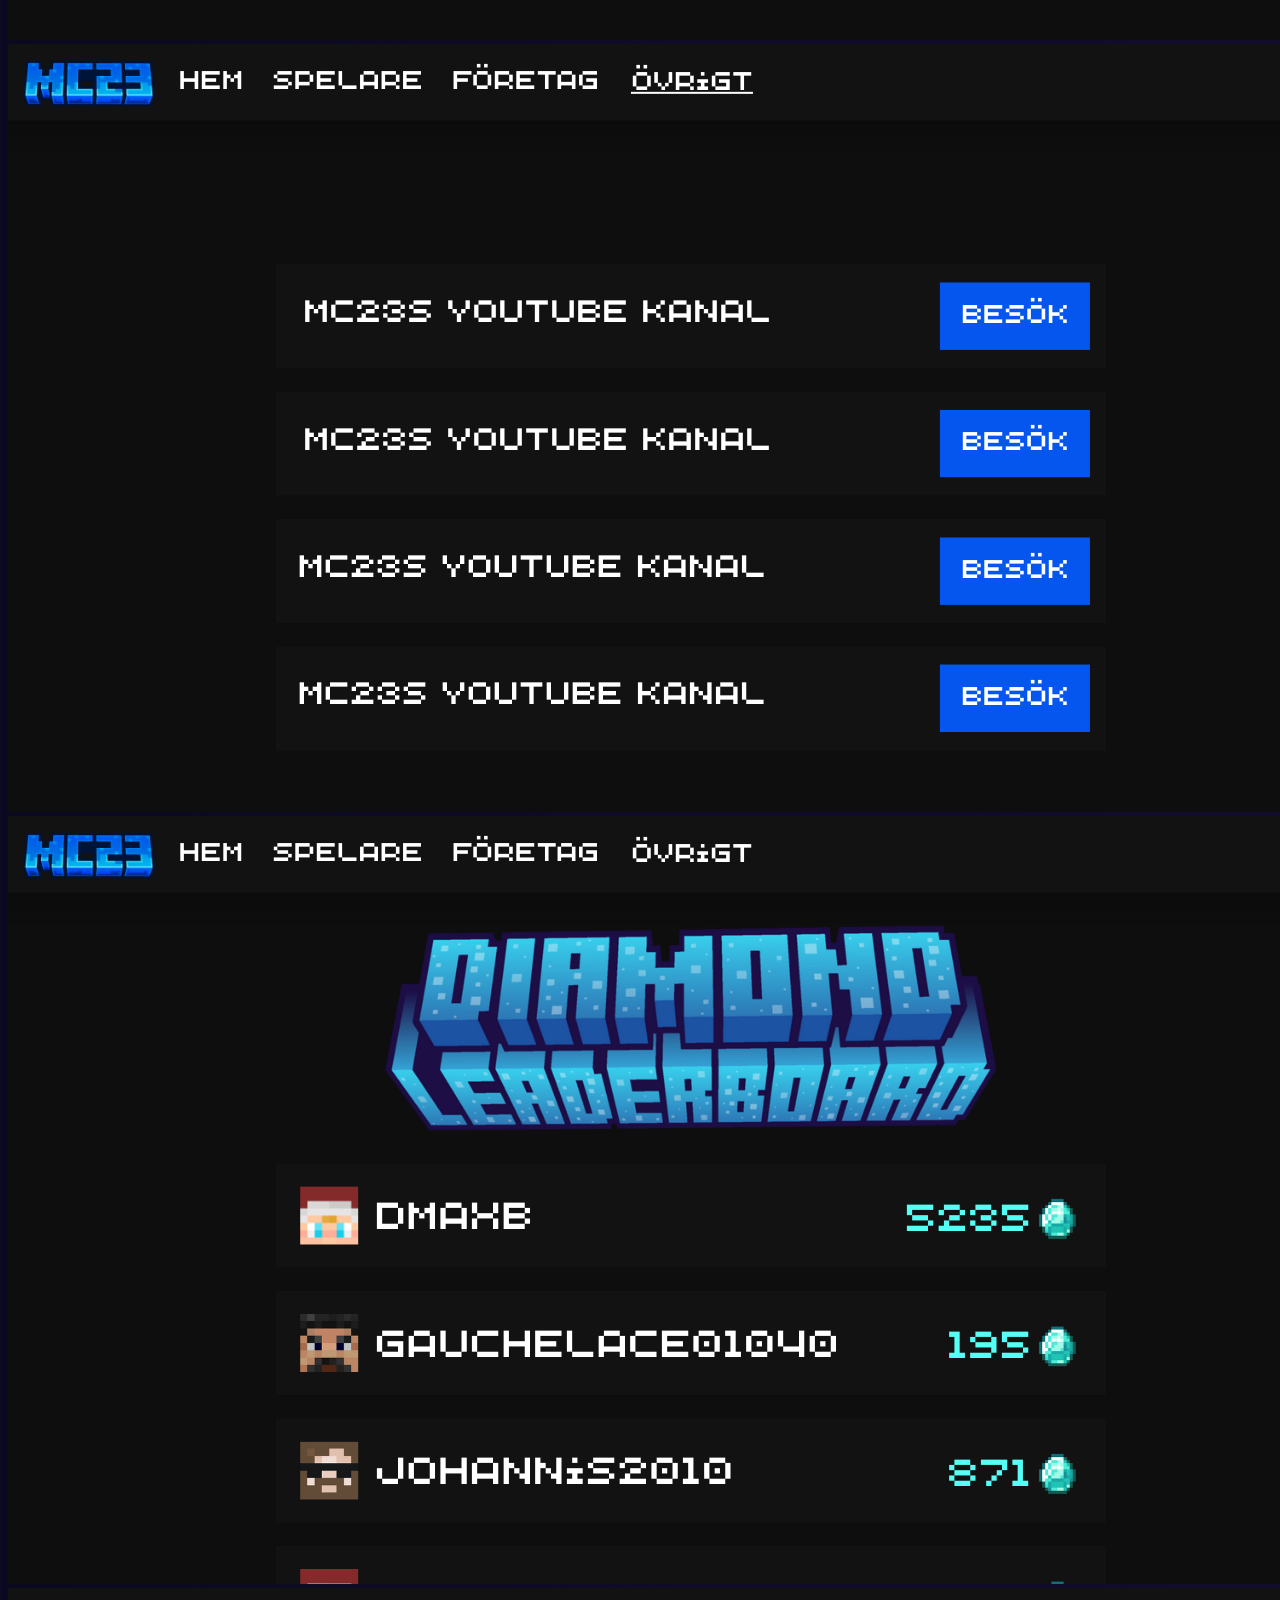
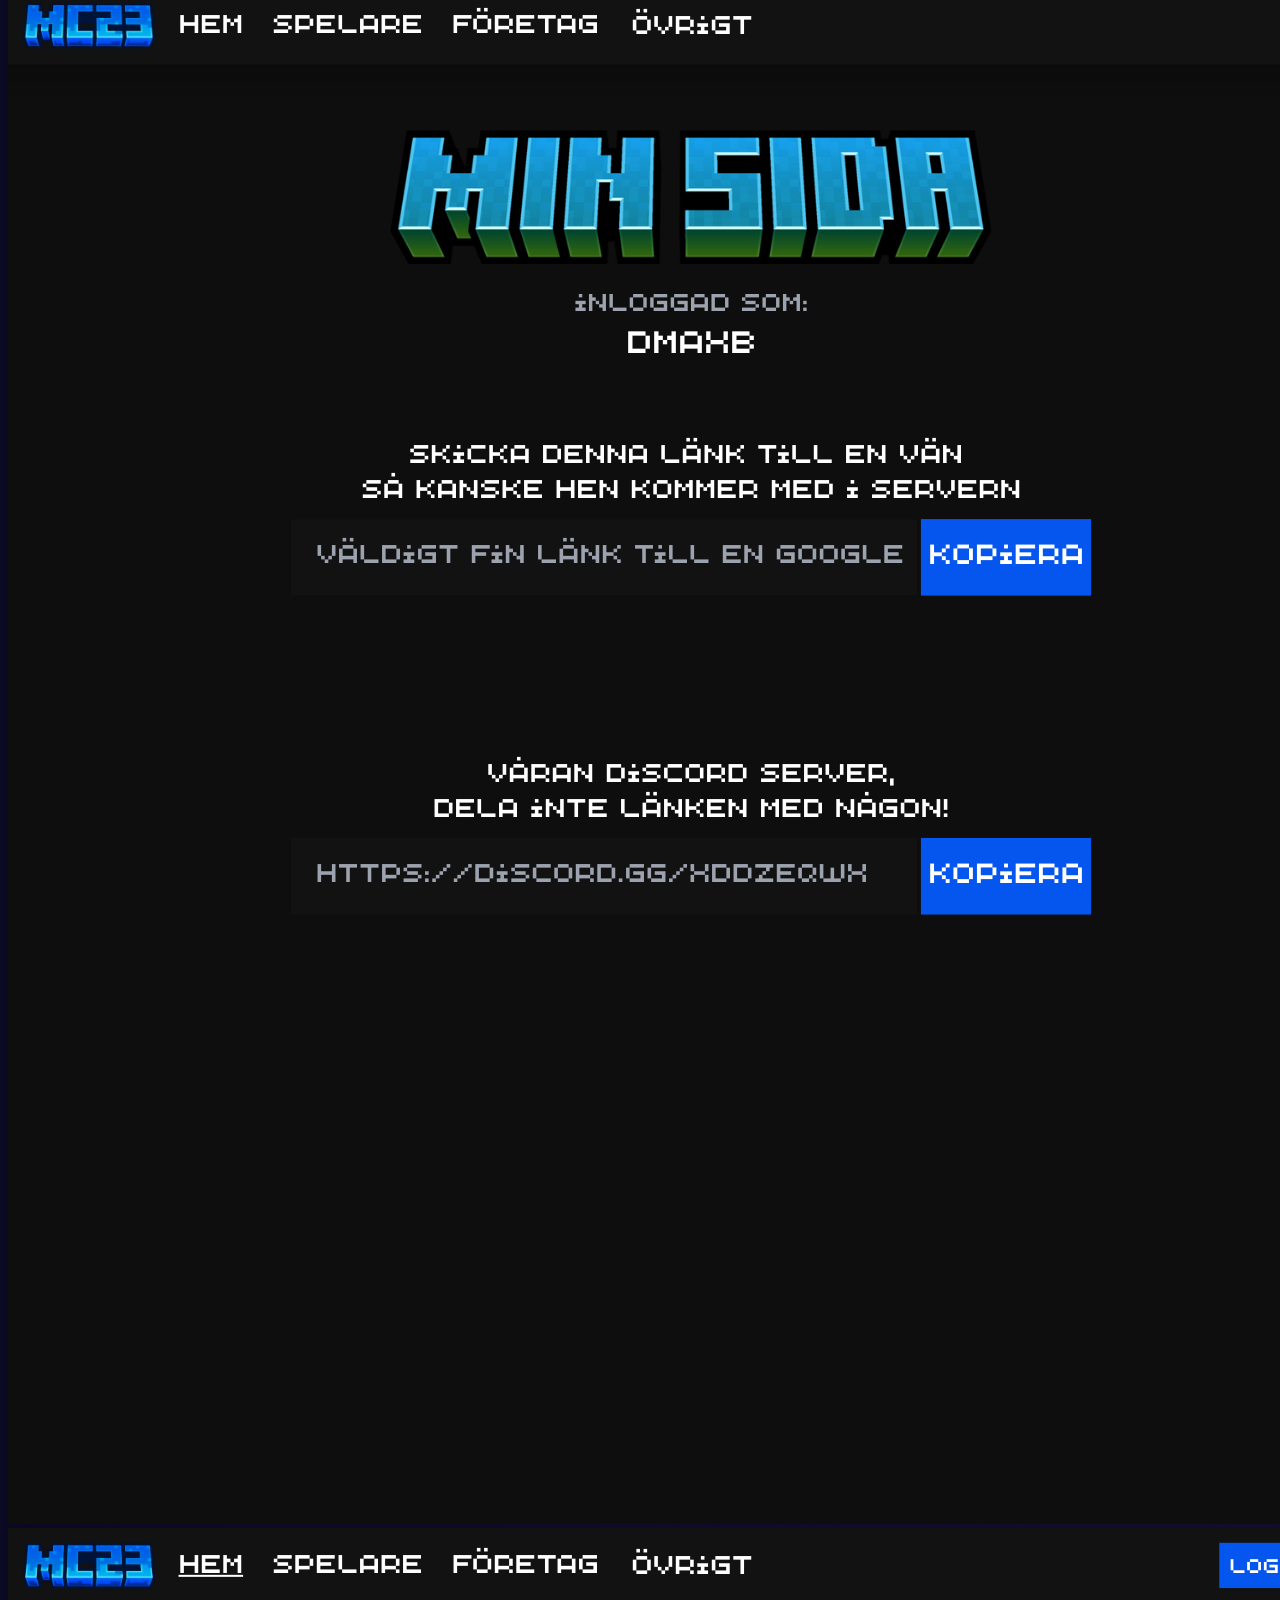
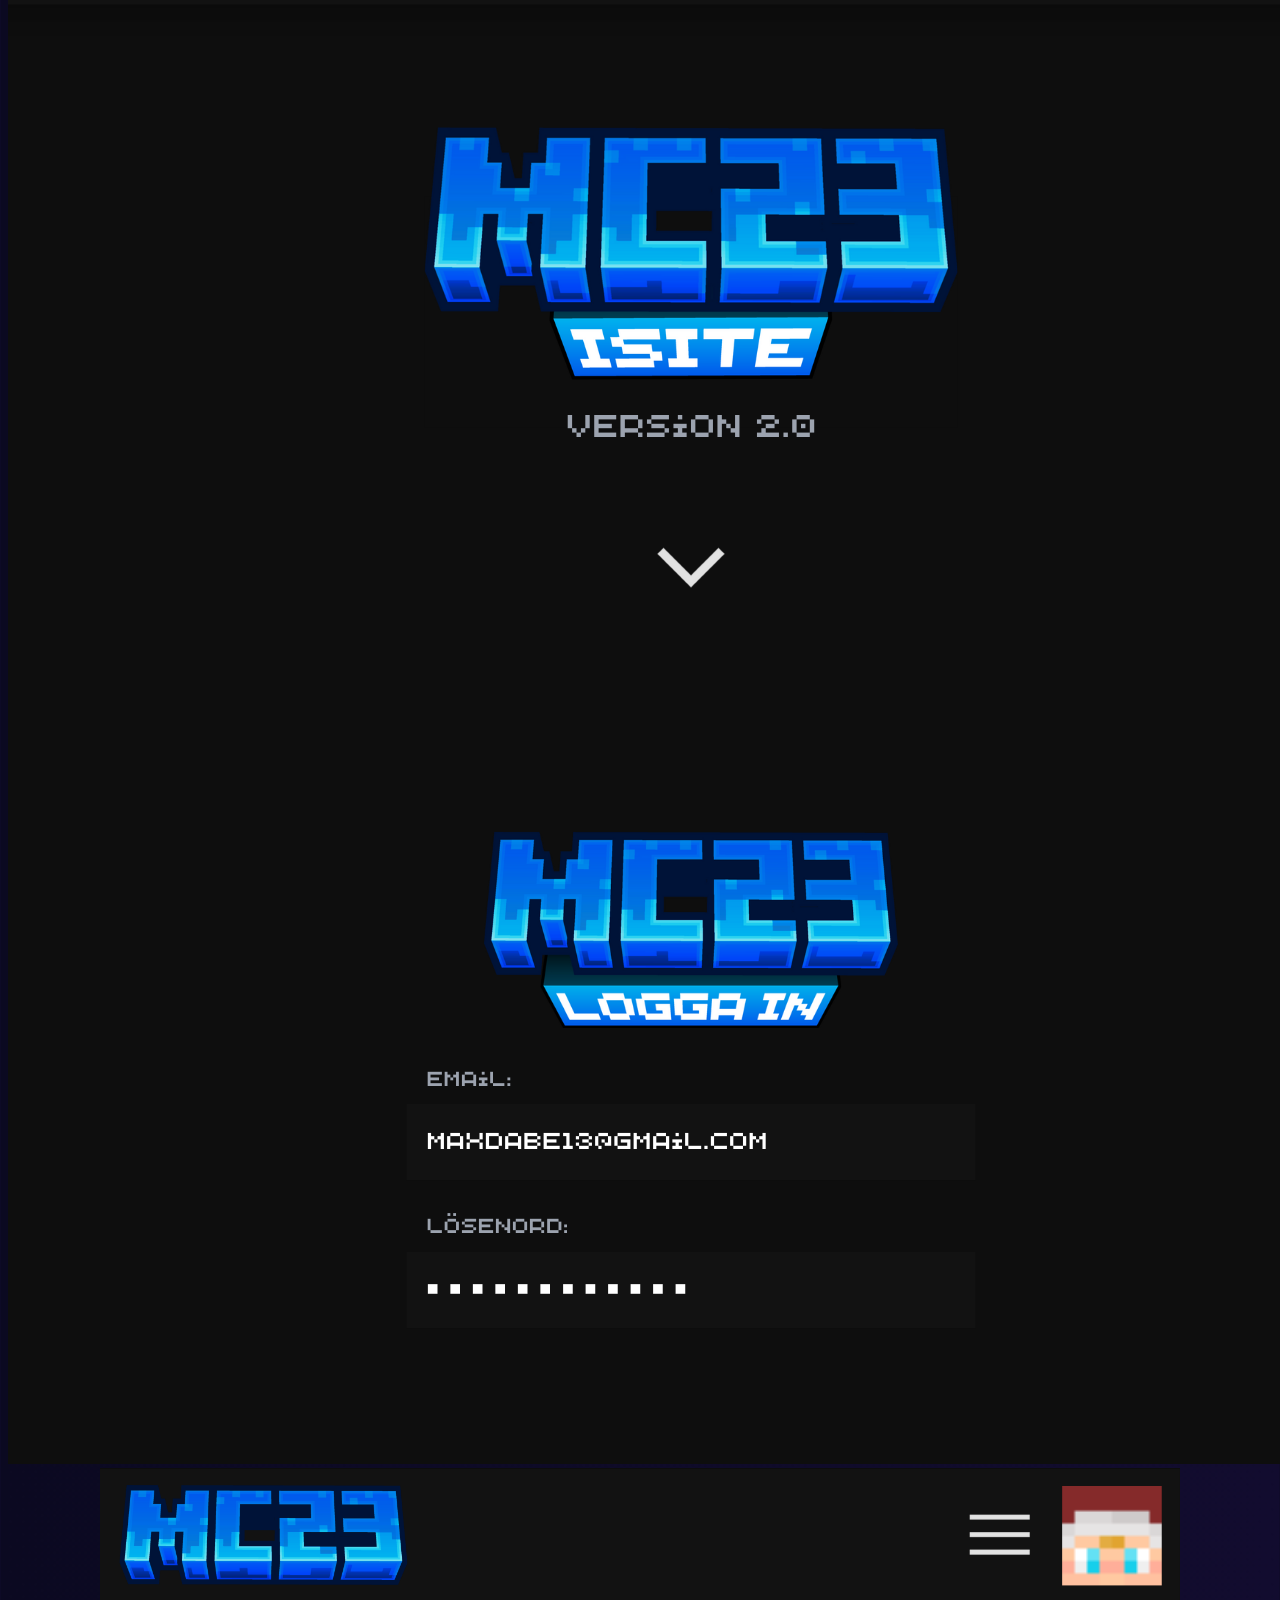
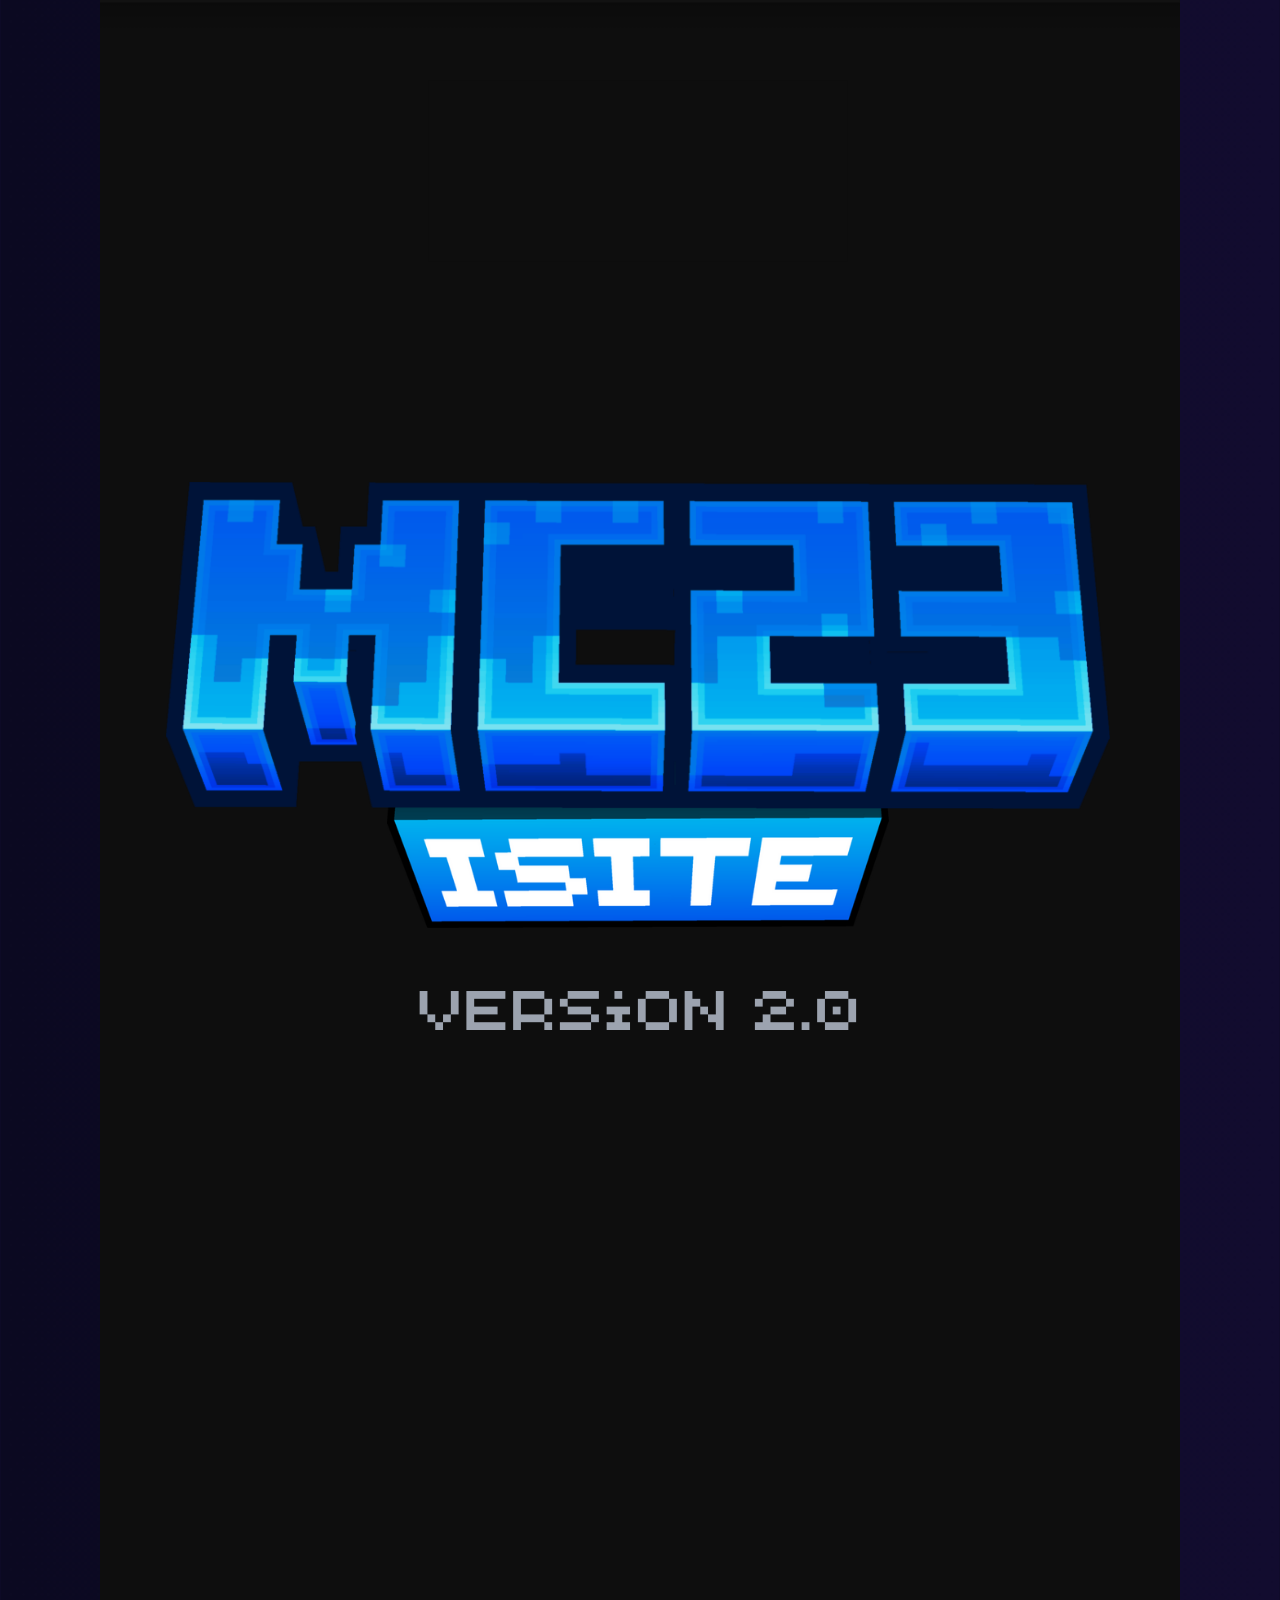
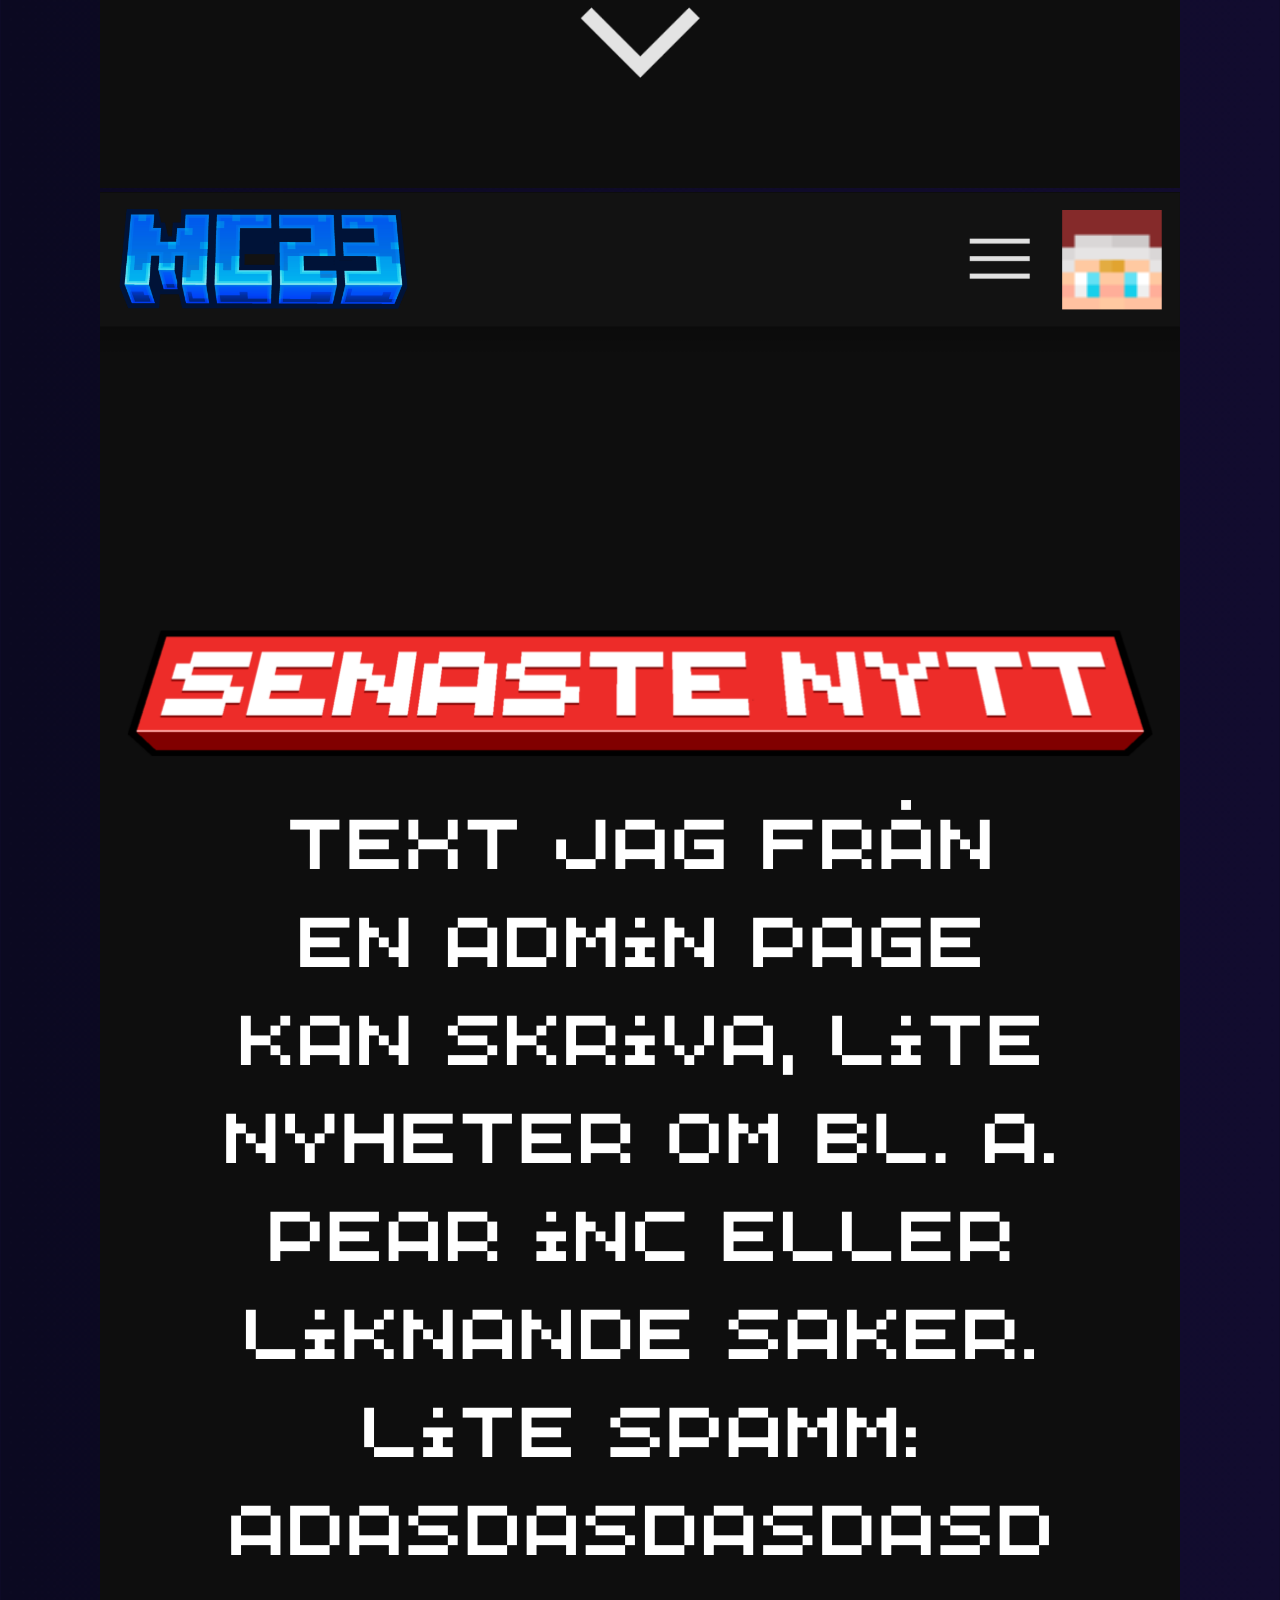
<file: sneak-peaks.html>
<!DOCTYPE html>
<html lang="en">
<head>
        <link rel="preconnect" href="https://fonts.googleapis.com">
    <link rel="preconnect" href="https://fonts.gstatic.com" crossorigin>
    <link href="https://fonts.googleapis.com/css2?family=Lexend:wght@700&display=swap" rel="stylesheet">

    <meta charset="UTF-8">
    <meta name="viewport" content="width=device-width, initial-scale=1.0">
    <title>MC23 - Sneak Peaks</title>
    <link rel="stylesheet" href="style/news.css">
    <link rel="shortcut icon" href="favicon.png" type="image/x-icon">
</head>
<body>
    <form action="index.html" method="get">
        <button class="iSite">iSite</button>
    </form>

        <center>
            <h1 class="coming-soon">Sneak Peaks</h1>

            <div class="sneak-peaks">
                <img class="bilder" src="Assets/Sneak Peaks/1.png">

                <img class="bilder" src="Assets/Sneak Peaks/2.png">

                <img class="bilder" src="Assets/Sneak Peaks/3.png">

                <img class="bilder" src="Assets/Sneak Peaks/4.png">

                <img class="bilder" src="Assets/Sneak Peaks/5.png">

                <img class="bilder" src="Assets/Sneak Peaks/6.png">

                <img class="bilder" src="Assets/Sneak Peaks/7.png">

                <img class="bilder" src="Assets/Sneak Peaks/8.png">

                <img class="bilder" src="Assets/Sneak Peaks/9.png">

                <img class="bilder" src="Assets/Sneak Peaks/10.png">

                <img class="bilder" src="Assets/Sneak Peaks/11.png">

                <img class="bilder" src="Assets/Sneak Peaks/12.png">

                <img class="bilder" src="Assets/Sneak Peaks/13.png">

                <img class="bilder" src="Assets/Sneak Peaks/14.png">

                <img class="bilder" src="Assets/Sneak Peaks/15.png">

                <img class="bilder" src="Assets/Sneak Peaks/16.png">

                <img class="bilder" src="Assets/Sneak Peaks/17.png">

                <img class="bilder" src="Assets/Sneak Peaks/18.png">

                <img class="bilder" src="Assets/Sneak Peaks/19.png">
            </div>
        </center>

</body>

</html>
</file>
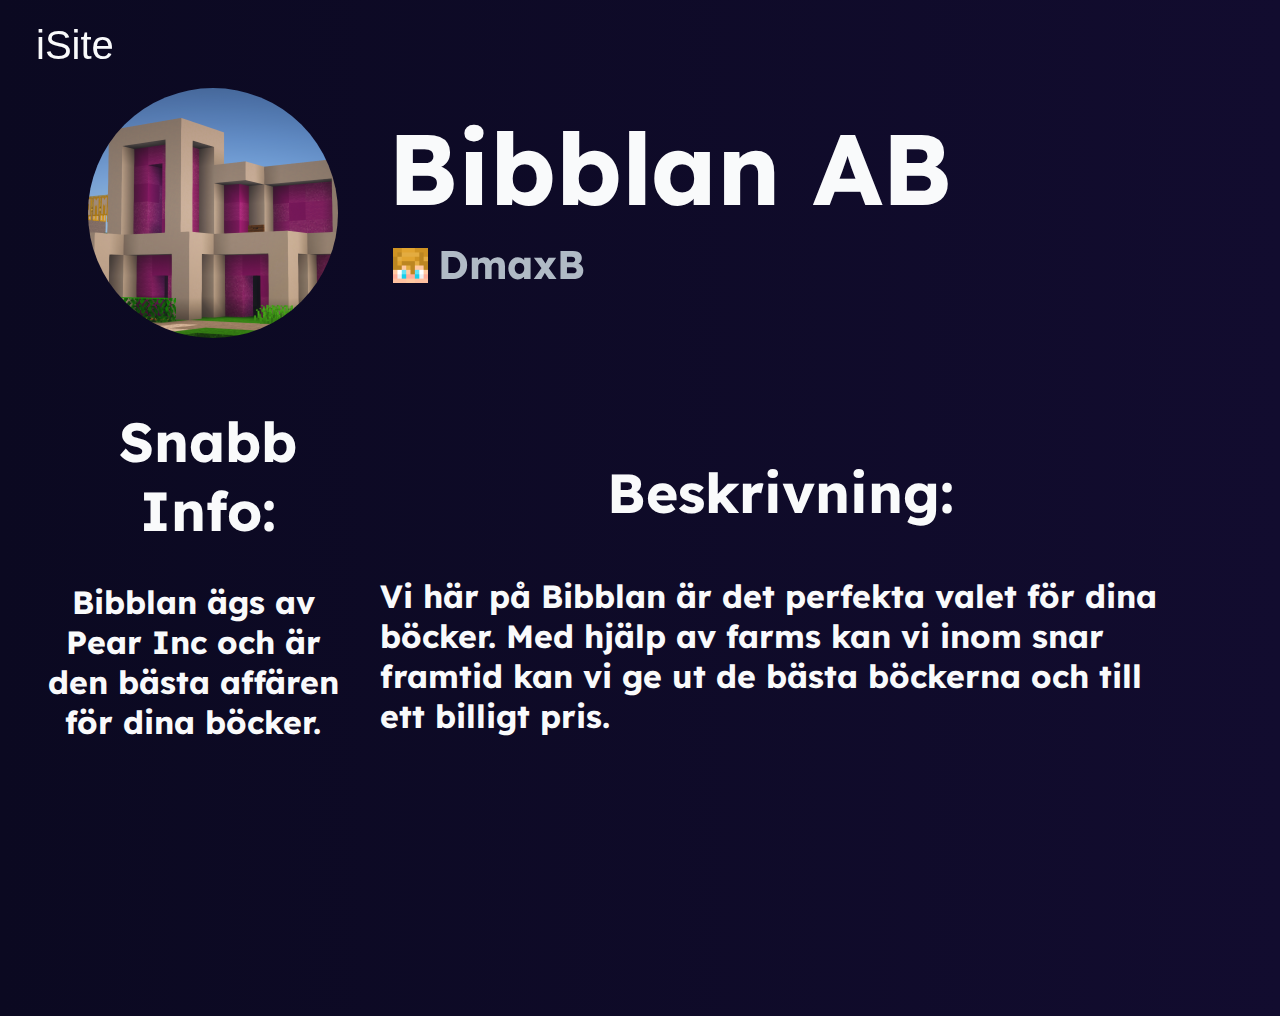
<file: Assets/Sites/bibblan.html>
<!DOCTYPE html>
<html lang="en">
<head>
    <meta charset="UTF-8">
    <meta name="viewport" content="width=device-width, initial-scale=1.0">
    <link rel="stylesheet" href="../../style/co.css">
    <link rel="preconnect" href="https://fonts.googleapis.com">
    <link rel="preconnect" href="https://fonts.gstatic.com" crossorigin>
    <link href="https://fonts.googleapis.com/css2?family=Lexend:wght@700&display=swap" rel="stylesheet">
    <link rel="shortcut icon" href="../../favicon.png" type="image/x-icon">
    <title>MC23</title>
</head>
<body>
    <form action="../../index.html" method="get">
        <button class="iSite">iSite</button>
    </form>
    <div class="co-header">
        <div class="logo-div">
            <img src="../Co Logos/Bibblan AB.png" class="logo-comp">
        </div>
        <h1 class="co-name-sites">Bibblan AB</h1>
        <img src="../Creator Heads/DmaxB.png" class="creator-head-sites">
        <h1 class="co-creator-sites">DmaxB</h1>
    </div>
    <div class="content">
        <h1 class="small-content-sign">Snabb Info:</h1>
        <h1 class="small-content">Bibblan ägs av Pear Inc och är den bästa affären
             för dina böcker.</h1>
        <div class="big-content-div">
            <center>
                <h1 class="big-content-sign">Beskrivning:</h1>
            </center>
            <h1 class="big-content">Vi här på Bibblan är det perfekta valet för dina
                 böcker. Med hjälp av farms kan vi inom snar framtid kan vi ge ut de
                  bästa böckerna och till ett billigt pris.</h1>
        </div>
    </div>
</body>
</html>
</file>
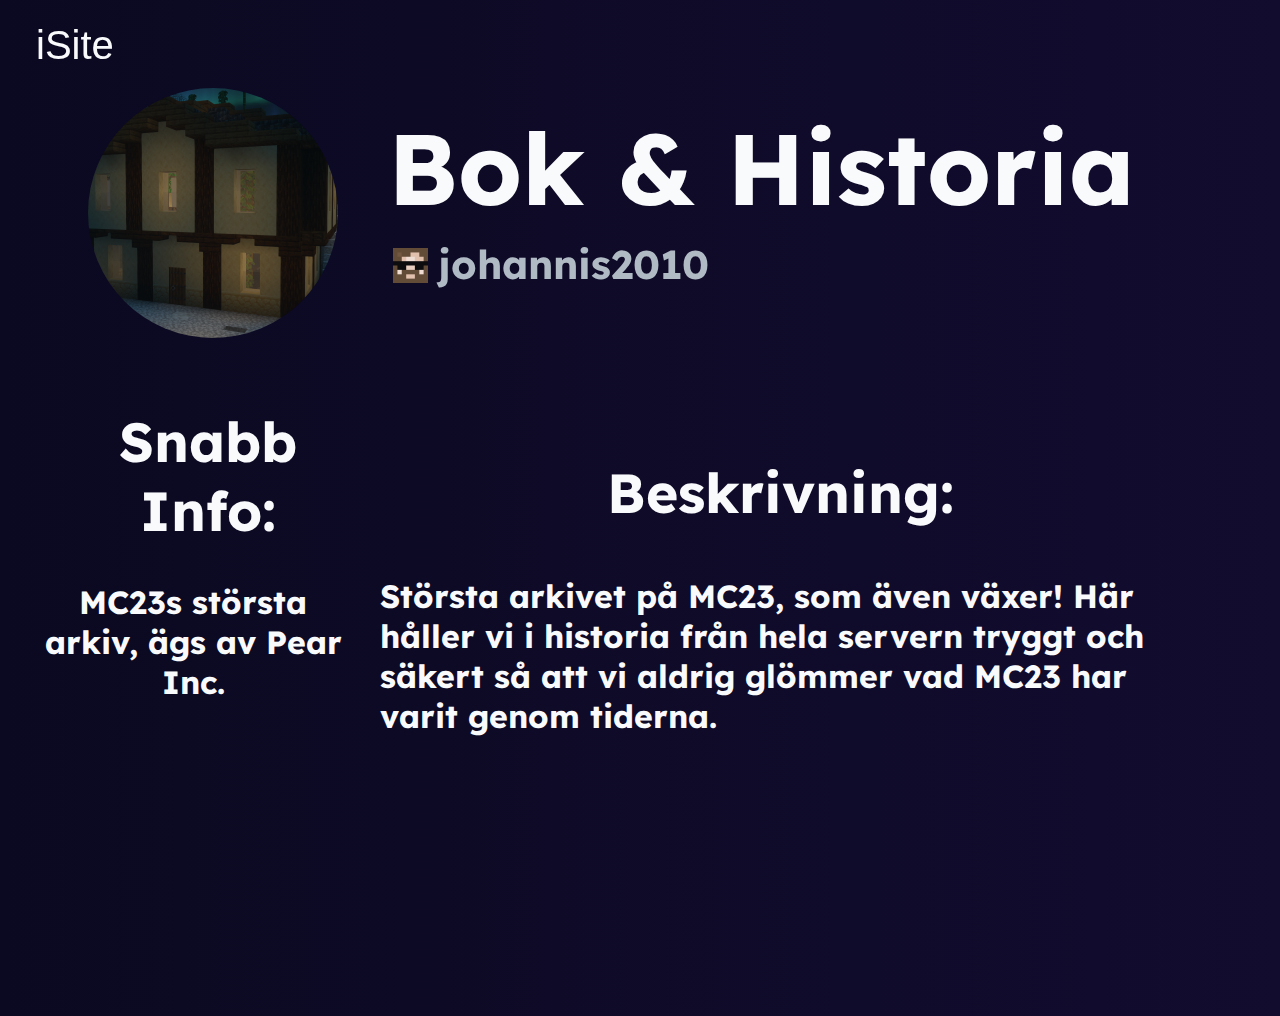
<file: Assets/Sites/bok-historia.html>
<!DOCTYPE html>
<html lang="en">
<head>
    <meta charset="UTF-8">
    <meta name="viewport" content="width=device-width, initial-scale=1.0">
    <link rel="stylesheet" href="../../style/co.css">
    <link rel="preconnect" href="https://fonts.googleapis.com">
    <link rel="preconnect" href="https://fonts.gstatic.com" crossorigin>
    <link href="https://fonts.googleapis.com/css2?family=Lexend:wght@700&display=swap" rel="stylesheet">
    <link rel="shortcut icon" href="../../favicon.png" type="image/x-icon">
    <title>MC23</title>
</head>
<body>
    <form action="../../index.html" method="get">
        <button class="iSite">iSite</button>
    </form>
    <div class="co-header">
        <div class="logo-div">
            <img src="../Co Logos/Bok & Historia.png" class="logo-comp">
        </div>
        <h1 class="co-name-sites">Bok & Historia</h1>
        <img src="../Creator Heads/johannis2010.png" class="creator-head-sites">
        <h1 class="co-creator-sites">johannis2010</h1>
    </div>
    <div class="content">
        <h1 class="small-content-sign">Snabb Info:</h1>
        <h1 class="small-content">MC23s största arkiv, ägs av Pear Inc.</h1>
        <div class="big-content-div">
            <center>
                <h1 class="big-content-sign">Beskrivning:</h1>
            </center>
            <h1 class="big-content">Största arkivet på MC23, som även växer! Här 
                håller vi i historia från hela servern tryggt och säkert så att vi
                 aldrig glömmer vad MC23 har varit genom tiderna.</h1>
        </div>
    </div>
</body>
</html>
</file>
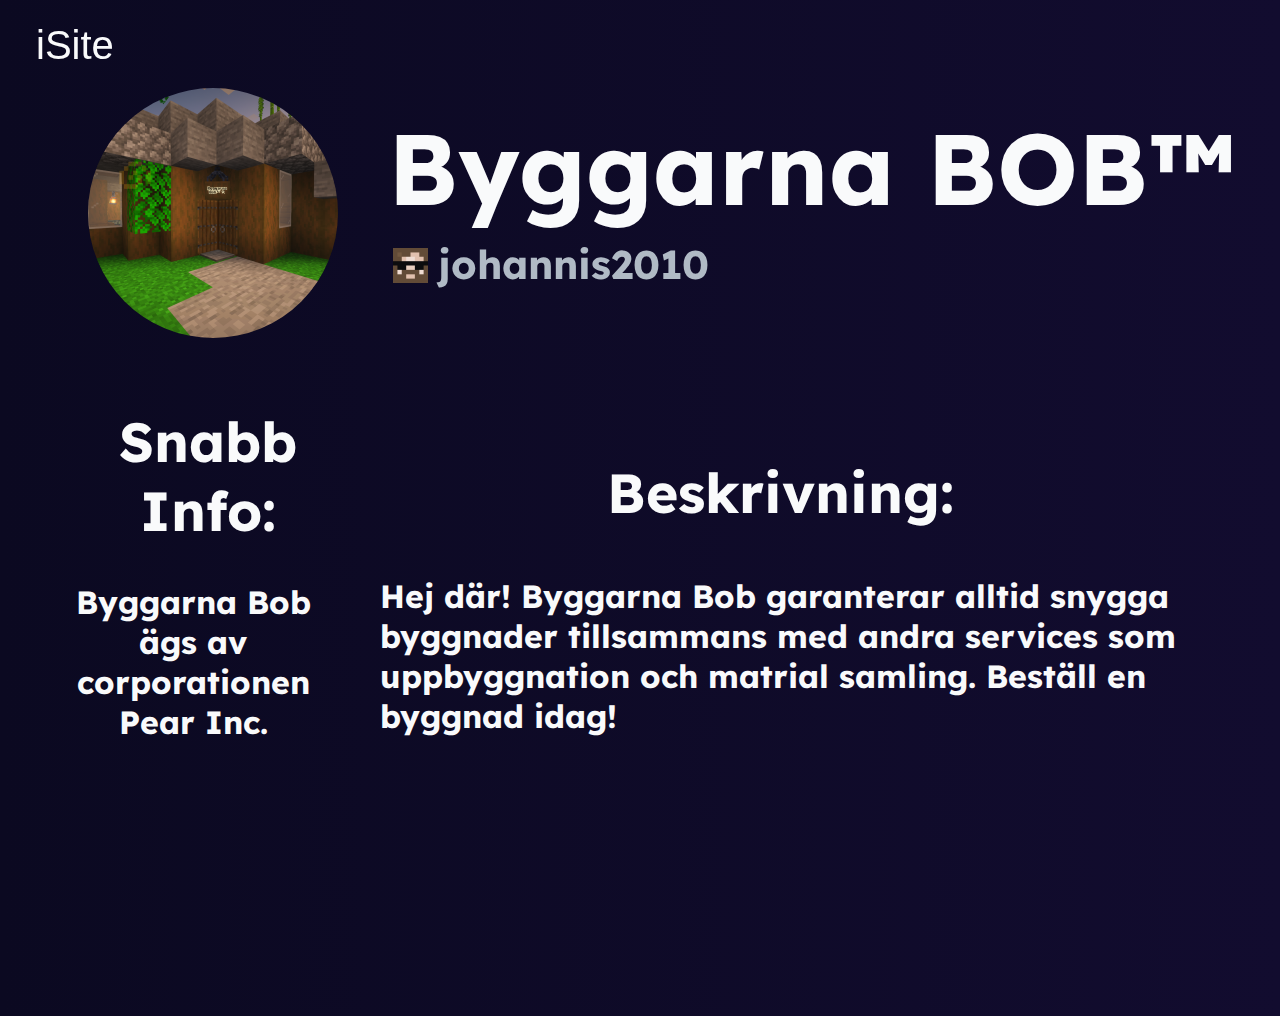
<file: Assets/Sites/byggarna-bob.html>
<!DOCTYPE html>
<html lang="en">
<head>
    <meta charset="UTF-8">
    <meta name="viewport" content="width=device-width, initial-scale=1.0">
    <link rel="stylesheet" href="../../style/co.css">
    <link rel="preconnect" href="https://fonts.googleapis.com">
    <link rel="preconnect" href="https://fonts.gstatic.com" crossorigin>
    <link href="https://fonts.googleapis.com/css2?family=Lexend:wght@700&display=swap" rel="stylesheet">
    <link rel="shortcut icon" href="../../favicon.png" type="image/x-icon">
    <title>MC23</title>
</head>
<body>
    <form action="../../index.html" method="get">
        <button class="iSite">iSite</button>
    </form>
    <div class="co-header">
        <div class="logo-div">
            <img src="../Co Logos/Byggarna BOB™.png" class="logo-comp">
        </div>
        <h1 class="co-name-sites">Byggarna BOB™</h1>
        <img src="../Creator Heads/johannis2010.png" class="creator-head-sites">
        <h1 class="co-creator-sites">johannis2010</h1>
    </div>
    <div class="content">
        <h1 class="small-content-sign">Snabb Info:</h1>
        <h1 class="small-content">Byggarna Bob ägs av corporationen Pear Inc.</h1>
        <div class="big-content-div">
            <center>
                <h1 class="big-content-sign">Beskrivning:</h1>
            </center>
            <h1 class="big-content">Hej där! Byggarna Bob garanterar alltid snygga 
                byggnader tillsammans med andra services som uppbyggnation och 
                matrial samling. Beställ en byggnad idag!</h1>
        </div>
    </div>
</body>
</html>
</file>
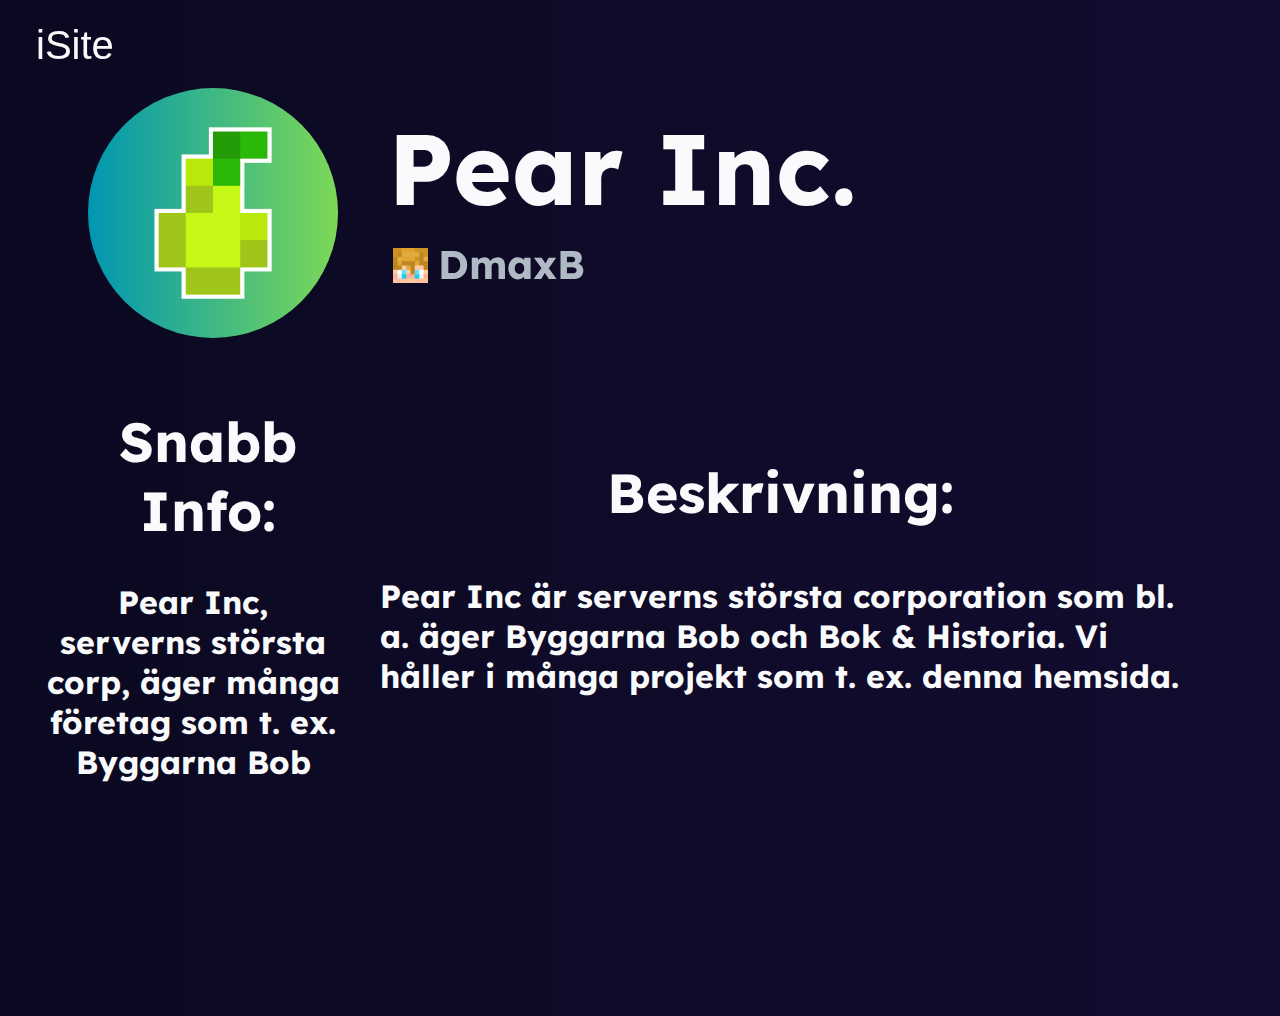
<file: Assets/Sites/pear-inc.html>
<!DOCTYPE html>
<html lang="en">
<head>
    <meta charset="UTF-8">
    <meta name="viewport" content="width=device-width, initial-scale=1.0">
    <link rel="stylesheet" href="../../style/co.css">
    <link rel="preconnect" href="https://fonts.googleapis.com">
    <link rel="preconnect" href="https://fonts.gstatic.com" crossorigin>
    <link href="https://fonts.googleapis.com/css2?family=Lexend:wght@700&display=swap" rel="stylesheet">
    <link rel="shortcut icon" href="../../favicon.png" type="image/x-icon">
    <title>MC23</title>
</head>
<body>
    <form action="../../index.html" method="get">
        <button class="iSite">iSite</button>
    </form>
    <div class="co-header">
        <div class="logo-div">
            <img src="../Co Logos/Pear Inc.png" class="logo-comp">
        </div>
        <h1 class="co-name-sites">Pear Inc.</h1>
        <img src="../Creator Heads/DmaxB.png" class="creator-head-sites">
        <h1 class="co-creator-sites">DmaxB</h1>
    </div>
    <div class="content">
        <h1 class="small-content-sign">Snabb Info:</h1>
        <h1 class="small-content">Pear Inc, serverns största corp, äger många företag
             som t. ex. Byggarna Bob</h1>
        <div class="big-content-div">
            <center>
                <h1 class="big-content-sign">Beskrivning:</h1>
            </center>
            <h1 class="big-content">Pear Inc är serverns största corporation som 
                bl. a. äger Byggarna Bob och Bok & Historia. Vi håller i många 
                projekt som t. ex. denna hemsida.</h1>
        </div>
    </div>
</body>
</html>
</file>
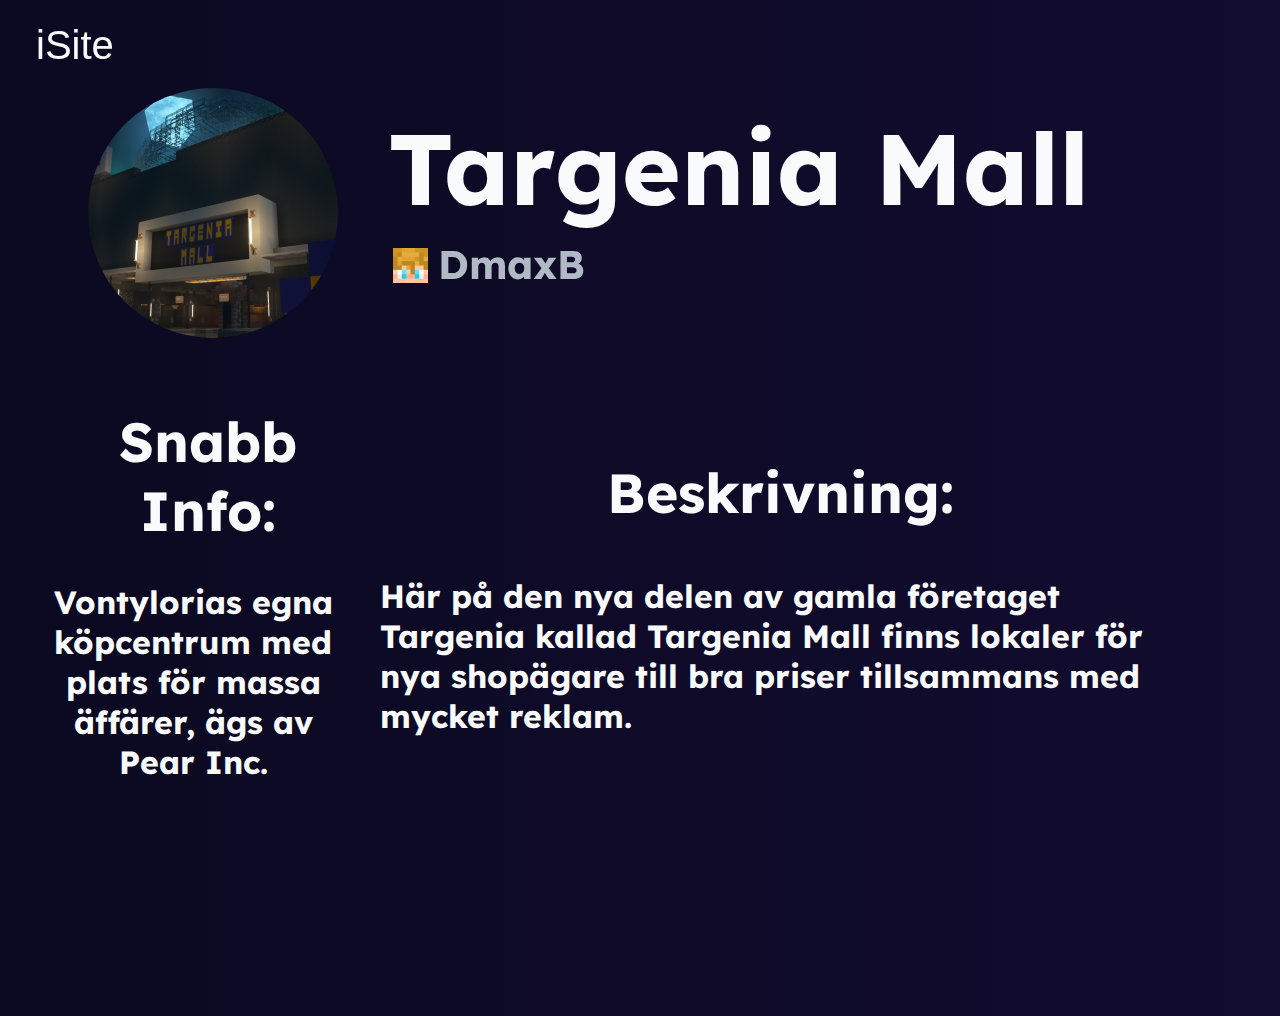
<file: Assets/Sites/targenia-mall.html>
<!DOCTYPE html>
<html lang="en">
<head>
    <meta charset="UTF-8">
    <meta name="viewport" content="width=device-width, initial-scale=1.0">
    <link rel="stylesheet" href="../../style/co.css">
    <link rel="preconnect" href="https://fonts.googleapis.com">
    <link rel="preconnect" href="https://fonts.gstatic.com" crossorigin>
    <link href="https://fonts.googleapis.com/css2?family=Lexend:wght@700&display=swap" rel="stylesheet">
    <link rel="shortcut icon" href="../../favicon.png" type="image/x-icon">
    <title>MC23</title>
</head>
<body>
    <form action="../../index.html" method="get">
        <button class="iSite">iSite</button>
    </form>
    <div class="co-header">
        <div class="logo-div">
            <img src="../Co Logos/Targenia Mall.png" class="logo-comp">
        </div>
        <h1 class="co-name-sites">Targenia Mall</h1>
        <img src="../Creator Heads/DmaxB.png" class="creator-head-sites">
        <h1 class="co-creator-sites">DmaxB</h1>
    </div>
    <div class="content">
        <h1 class="small-content-sign">Snabb Info:</h1>
        <h1 class="small-content">Vontylorias egna köpcentrum med plats för massa
             äffärer, ägs av Pear Inc.</h1>
        <div class="big-content-div">
            <center>
                <h1 class="big-content-sign">Beskrivning:</h1>
            </center>
            <h1 class="big-content">Här på den nya delen av gamla företaget Targenia
                 kallad Targenia Mall finns lokaler för nya shopägare till bra priser
                  tillsammans med mycket reklam.</h1>
        </div>
    </div>
</body>
</html>
</file>
<file: style/style.css>
/* Here is the roots */

:root {
    --gradient1: #0B0921;
    --gradient2: #120C2F;
    --container: #030712;
    --text: #F9FAFB;
    --secondary-text: #B0BAC5;
    --button: #FE22F8;
    --xtra-color: #8c52ff;
    --warning: #ea3f3f;
}

/* Here is the real deal */

body {
    background-image: linear-gradient(to right, var(--gradient1), var(--gradient2));
    min-height: 1000px;
    font-family: "Lexend", sans-serif;
    font-optical-sizing: auto;
    font-weight: 700;
    font-style: normal;
}

.iSite {
    position: fixed;
    width: 88.93px;
    height: 50px;
    top: 20px;
    left: 30px;
    color: var(--text);
    font-size: 40px;
    background-color: transparent;
    border: 0px solid transparent;
    z-index: 100;
}

#logo {
    position: relative;
    top: 50px;
    height: 270px;
    width: auto;
    display: flex;
    flex-wrap: nowrap;
    flex: auto;
    flex-shrink: inherit;
}

.text-container {
    font-size: 30px;
    color: var(--text);
    position: relative;
    top: 100px;
    left: 50%;
    transform: translate(-50%, -50%);
}

.disclamer {
    font-size: 26px;
    position: relative;
    top: 80px;
    color: #ea3f3f;
}

#arrow {
    position: relative;
    bottom: 30px;
    height: 100px;
    width: 100px;
    left: 50%;
    top: 275px;
    transform: translate(-50%, -50%);
    display: flex;
}

#container1 {
    background-color: var(--container);
    width: 700px;
    height: 290px;
    position: absolute;
    top: 1000px;
    left: -10px;
    border-radius: 10px;
    transform: rotate(-1.5deg);
    flex: auto;
    flex-direction: column;
    flex-wrap: nowrap;
    text-align: left;
    text-wrap: wrap;
    flex-shrink: 5;
    display: flex;
}
#container2 {
    background-color: var(--container);
    width: 700px;
    height: 250px;
    position: absolute;
    top: 1350px;
    right: 0px;
    border-radius: 10px;
    transform: rotate(0.5deg);
    flex: auto;
    flex-direction: row;
    flex-wrap: wrap;
    text-align: right;
    text-wrap: wrap;
}

.Text {
    color: var(--text);
}
#Title1 {
    font-size: 37px;
    margin: 35px;
}
#Text1 {
    font-size: 27px; 
    margin-left: 35px;
    margin-right: 35px;
}
#Title2 {
    font-size: 37px;
    margin: 35px;
}
#Text2 {
    font-size: 27px;
    margin-right: 35px;
    margin-left: 35px;
}

.pear-news {
    position: relative;
    top: 1420px;
}
.news-link {
    font-size: 145px;
    color: var(--text);
}
.news-bio {
    font-size: 40px;
    color: var(--secondary-text);
}

/* Here we have the code for every company */
.top3 {
    position: relative;
    top: 1800px;
    font-size: 80px;
    color: var(--text);
}

#co {
    top: 1800px;
    bottom: 50px;
    height: 600px;
    position: relative;
    margin: 50px;
    display: flex;
    flex-wrap: wrap;
    flex-direction: row;
    align-items: center;
    justify-content: center;
}
.co-template {
    background-color: var(--container);
    width: 350px;
    height: 450px;
    border-radius: 50px;
    margin: 50px;
    border: 0px solid transparent;
    text-wrap: wrap;
    position: relative;
    transition: all ease-in-out .15s;  
    align-self: center;
    justify-self: center;
}
.co-template:hover {
    background-color: var(--container);
    width: 360px;
    height: 460px;
    border-radius: 50px;
    margin: 50px;
    text-wrap: wrap;
    position: relative;
    transition: all ease-in-out .15s;   
}
.co-logo {
    height: 200px;
    width: auto;
    position: relative;
    top: -10px;
    border-radius: 50%;
}
.co-logo-2lines {
    height: 200px;
    width: auto;
    position: relative;
    top: 30px;
    border-radius: 50%;
}
.co-text {
    color: var(--text);
    top: 0px;
    font-size: 50px;
    font-family: "Lexend", sans-serif;
    font-optical-sizing: auto;
    font-weight: 700;
    font-style: normal;
    position: relative;
    margin-bottom: 0px;
}
.co-creator {
    display: flex;               /* Enable Flexbox */
    justify-content: center;     /* Center items horizontally */
    align-items: center;         /* Center items vertically */
    height: 70px;               /* Full viewport height */
    gap: 15px;   
    top: 30px;
    position: relative;
}
.co-creator-2lines {
    display: flex;               /* Enable Flexbox */
    justify-content: center;     /* Center items horizontally */
    align-items: center;         /* Center items vertically */
    height: 70px;               /* Full viewport height */
    gap: 15px;   
    top: 5px;
    margin-bottom: 100px;
    position: relative;
}
.creator-name {
    color: var(--secondary-text);
    font-family: "Lexend", sans-serif;
    font-optical-sizing: auto;
    font-weight: 700;
    font-style: normal;
    font-size: 30px;
    position: relative;
}
.items {
    width: 100px;
    height: 100px;
    background-color: lightblue;
    display: flex;               /* Center text inside each item */
    justify-content: center;
    align-items: flex-end;
    font-size: 18px;
    font-weight: bold;
}

.see-all {
    position: relative;
    top: 1700px;
    font-size: 40px;
    color: var(--secondary-text);
}

/* Here we have some code for the star tag on the Pear Inc. button */

#star-tag {
    position: absolute;
}
#star-tag svg{
    position: relative;
    left: 280px;
    top: -60px;
    height: auto;
    width: 90px;
    transition: all ease-in-out .15s;
}
.co-template:hover #star-tag svg {
    height: auto;
    width: 100px;
}

#planer {
    position: relative;
    width: 1400px;
    height: 700px;
    top: 2300px;
    left: 50%;
    transform: translate(-50%, -50%);
}

#planer-sign {
    color: var(--text);
    font-size: 80px;
    text-align: center;
    top: 30%;
}

#plans {
    position: relative;
    width: 1200px;
    height: 500px;
    top: 35%;
    left: 50%;
    transform: translate(-50%, -50%);
    display: flex;
    flex-wrap: wrap;
    flex-direction: row;
    align-items: center;
    justify-content: center;
}

.plan-template {
    background-color: var(--container);
    width: 350px;
    height: 450px;
    border-radius: 50px;
    margin: 20px;
    border: 0px solid transparent;
    text-wrap: wrap;
    position: relative;
    transition: all ease-in-out .15s;  
    align-self: center;
    justify-self: center;
    rotate: 0.5deg;
}

.plan-name {
    position: relative;
    color: var(--text);
    font-size: 70px;
    text-align: center;
    top: -40px;
}

.plan-price {
    position: relative;
    color: var(--secondary-text);
    text-align: center;
    top: -100px;
}

.plan-feature {
    position: relative;
    width: 300px;
    height: 200px;
    left: 50%;
    transform: translate(-50%, -50%);
    display: flex;
    justify-content: center;
    align-items: center;
}

.plan-symbol {
    position: relative;
    width: 50px;
    margin: 5px;
    height: 200px;
}

.plan-feature-names {
    top: -10px;
    position: relative;
    margin-right: 5px;
    width: 250px;
    height: 200px;
    line-height: 34px;
    font-size: 13px;
}

.feature {
    color: var(--text);
}

.how-to {
    position: absolute;
    top: 220px;
    font-size: 20px;
    color: var(--secondary-text);
    display: flex;
    text-align: center;
}

.custom-feature {
    color: var(--text);
    position: relative;
    text-align: center;
    font-size: 30px;
    height: 200px;
}

#how-to {
    color: var(--secondary-text);
    position: relative;
    font-size: 20px;
    text-align: center;
    top: -70px;
}

/* Co sites */

.co-header {
    position: relative;
    top: 80px;
    left: 80px;
    width: 1350px;
    display: flex;
    flex: auto;
    flex-wrap: wrap;
    text-wrap: wrap;
}

.logo-div {
    border-radius: 50%;
    width: auto;
    height: 250px;
    position: relative;
    align-items: center;
    justify-content: center;
    display: flex;
    text-wrap: wrap;
}

.logo-comp {
    border-radius: 50%;
    width: auto;
    height: 250px;
    position: relative;
    align-self: center;
    justify-self: center;
    display: flex;
    text-wrap: wrap;
}

.co-name-sites {
    position: relative;
    color: var(--text);
    font-size: 100px;
    left: 50px;
    top: -50px;
    display: flex;
    text-wrap: wrap;
    width: 1000px;
}

.creator-head-sites {
    width: auto;
    height: 35px;
    position: relative;
    left: -945px;
    top: 160px;
    text-wrap: wrap;
    display: flex;
}

.co-creator-sites {
    color: var(--secondary-text);
    position: relative;
    top: -135px;
    font-size: 40px;
    left: 350px;
    display: flex;
    text-wrap: wrap;
}

.small-content-sign {
    color: var(--text);
    position: relative;
    font-size: 55px;
    width: 200px;
    text-align: center;
    left: 100px;
}

.small-content {
    color: var(--text);
    position: relative;
    width: 300px;
    text-align: center;
    left: 35px;
}

.big-content-div {
    width: 800px;
    position: absolute;
    left: 380px;
    top: 555px;
}

.big-content-sign {
    color: var(--text);
    position: absolute;
    font-size: 55px;
    text-align: center;
    top: -100px;
    left: 50%;
    transform: translate(-50%, -50%);
}

.big-content {
    position: absolute;
    color: var(--text);
    
}

/* sites.html */

#co-sites {
    top: 0px;
    bottom: 50px;
    position: relative;
    margin: 50px;
    display: flex;
    flex-wrap: wrap;
    flex-direction: row;
    align-items: center;
    justify-content: center;
}
</file>
<file: style/news.css>
/* Here is the roots */

:root {
    --gradient1: #0B0921;
    --gradient2: #120C2F;
    --container: #030712;
    --text: #F9FAFB;
    --secondary-text: #B0BAC5;
    --button: #FE22F8;
    --xtra-color: #8c52ff;
    --warning: #ea3f3f;
}

/* Here is the real deal */

body {
    background-image: linear-gradient(to right, var(--gradient1), var(--gradient2));
    min-height: 1000px;
    font-family: "Lexend", sans-serif;
    font-optical-sizing: auto;
    font-weight: 700;
    font-style: normal;
}

.iSite {
    position: fixed;
    width: 88.93px;
    height: 50px;
    top: 20px;
    left: 30px;
    color: var(--text);
    font-size: 40px;
    background-color: transparent;
    border: 0px solid transparent;
    z-index: 100;
}

.coming-soon {
    font-size: 200px;
    color: var(--text);
    display: flex;
    text-wrap: wrap;

    width: 800px;

    position: relative;
}

#flex-div {
    top: 0px;
    bottom: 50px;
    position: relative;
    margin: 50px;
    display: flex;
    flex-wrap: wrap;
    flex-direction: row;
    align-items: center;
    justify-content: center;


}

.container {
    background-color: var(--container);
    width: 80%;
    height: 500px;
    border-radius: 27px;
    border: 0px solid transparent;

    margin: 80px;
    transition: all ease-in-out .15s;  

    text-wrap: wrap;
    position: relative;
    align-self: center;
    justify-self: center;

    align-items: start;

    left: 50%;
    transform: translateX(-50%)
}
.title {
    color: var(--text);
}
</file>
<file: style/players.css>
/* Here is the roots */

:root {
    --gradient1: #0B0921;
    --gradient2: #120C2F;
    --container: #030712;
    --text: #F9FAFB;
    --secondary-text: #B0BAC5;
    --button: #FE22F8;
    --xtra-color: #8c52ff;
    --warning: #ea3f3f;
}

/* Here is the real deal */

body {
    background-image: linear-gradient(to right, var(--gradient1), var(--gradient2));
    min-height: 1000px;
    font-family: "Lexend", sans-serif;
    font-optical-sizing: auto;
    font-weight: 700;
    font-style: normal;
}

.iSite {
    position: fixed;
    width: 88.93px;
    height: 50px;
    top: 20px;
    left: 30px;
    color: var(--text);
    font-size: 40px;
    background-color: transparent;
    border: 0px solid transparent;
    z-index: 100;
}


#players {
    top: 0px;
    bottom: 50px;
    position: relative;
    margin: 50px;
    display: flex;
    flex-wrap: wrap;
    flex-direction: row;
    align-items: center;
    justify-content: center;

    background-color: transparent;
}

.player {
    background-color: var(--container);
    width: 400px;
    height: 500px;
    border-radius: 50px;
    margin: 40px;
    border: 0px solid transparent;
    text-wrap: wrap;
    position: relative;
    transition: all ease-in-out .15s;  
    align-self: center;
    justify-self: center;
}
.player:hover {
    background-color: var(--container);
    width: 410px;
    height: 510px;
    border-radius: 50px;
    margin: 50px;
    text-wrap: wrap;
    position: relative;
    transition: all ease-in-out .15s;   
}
.skin {
    height: 300px;
    width: auto;
    position: relative;
    top: -10px;
}

.name {
    color: var(--text);
    top: 0px;
    font-size: 38px;
    font-family: "Lexend", sans-serif;
    font-optical-sizing: auto;
    font-weight: 700;
    font-style: normal;
    position: relative;
    margin-bottom: 0px;
}

.join-date {
    color: var(--secondary-text);
    font-family: "Lexend", sans-serif;
    font-optical-sizing: auto;
    font-weight: 700;
    font-style: normal;
    font-size: 30px;
    position: relative;
}
</file>
<file: style/co.css>
/* Here is the roots */

:root {
    --gradient1: #0B0921;
    --gradient2: #120C2F;
    --container: #030712;
    --text: #F9FAFB;
    --secondary-text: #B0BAC5;
    --button: #FE22F8;
    --xtra-color: #8c52ff;
    --warning: #ea3f3f;
}

/* Here is the real deal */

body {
    background-image: linear-gradient(to right, var(--gradient1), var(--gradient2));
    min-height: 1000px;
    font-family: "Lexend", sans-serif;
    font-optical-sizing: auto;
    font-weight: 700;
    font-style: normal;
}

.iSite {
    position: fixed;
    width: 88.93px;
    height: 50px;
    top: 20px;
    left: 30px;
    color: var(--text);
    font-size: 40px;
    background-color: transparent;
    border: 0px solid transparent;
}

.co-header {
    position: relative;
    top: 80px;
    left: 80px;
    width: 1350px;
    display: flex;
    flex: auto;
    flex-wrap: wrap;
    text-wrap: wrap;
}

.logo-div {
    border-radius: 50%;
    width: auto;
    height: 250px;
    position: relative;
    align-items: center;
    justify-content: center;
    display: flex;
    text-wrap: wrap;
}

.logo-comp {
    border-radius: 50%;
    width: auto;
    height: 250px;
    position: relative;
    align-self: center;
    justify-self: center;
    display: flex;
    text-wrap: wrap;
    z-index: 99;
}

.co-name-sites {
    position: relative;
    color: var(--text);
    font-size: 100px;
    left: 50px;
    top: -50px;
    display: flex;
    text-wrap: wrap;
    width: 1000px;
}

.creator-head-sites {
    width: auto;
    height: 35px;
    position: relative;
    left: -945px;
    top: 160px;
    text-wrap: wrap;
    display: flex;
}

.co-creator-sites {
    color: var(--secondary-text);
    position: relative;
    top: -135px;
    font-size: 40px;
    left: 350px;
    display: flex;
    text-wrap: wrap;
}

.small-content-sign {
    color: var(--text);
    position: relative;
    font-size: 55px;
    width: 200px;
    text-align: center;
    left: 100px;
}

.small-content {
    color: var(--text);
    position: relative;
    width: 300px;
    text-align: center;
    left: 35px;
}

.big-content-div {
    width: 800px;
    position: absolute;
    left: 380px;
    top: 555px;
}

.big-content-sign {
    color: var(--text);
    position: absolute;
    font-size: 55px;
    text-align: center;
    top: -100px;
    left: 50%;
    transform: translate(-50%, -50%);
}

.big-content {
    position: absolute;
    color: var(--text);
    
}
</file>
